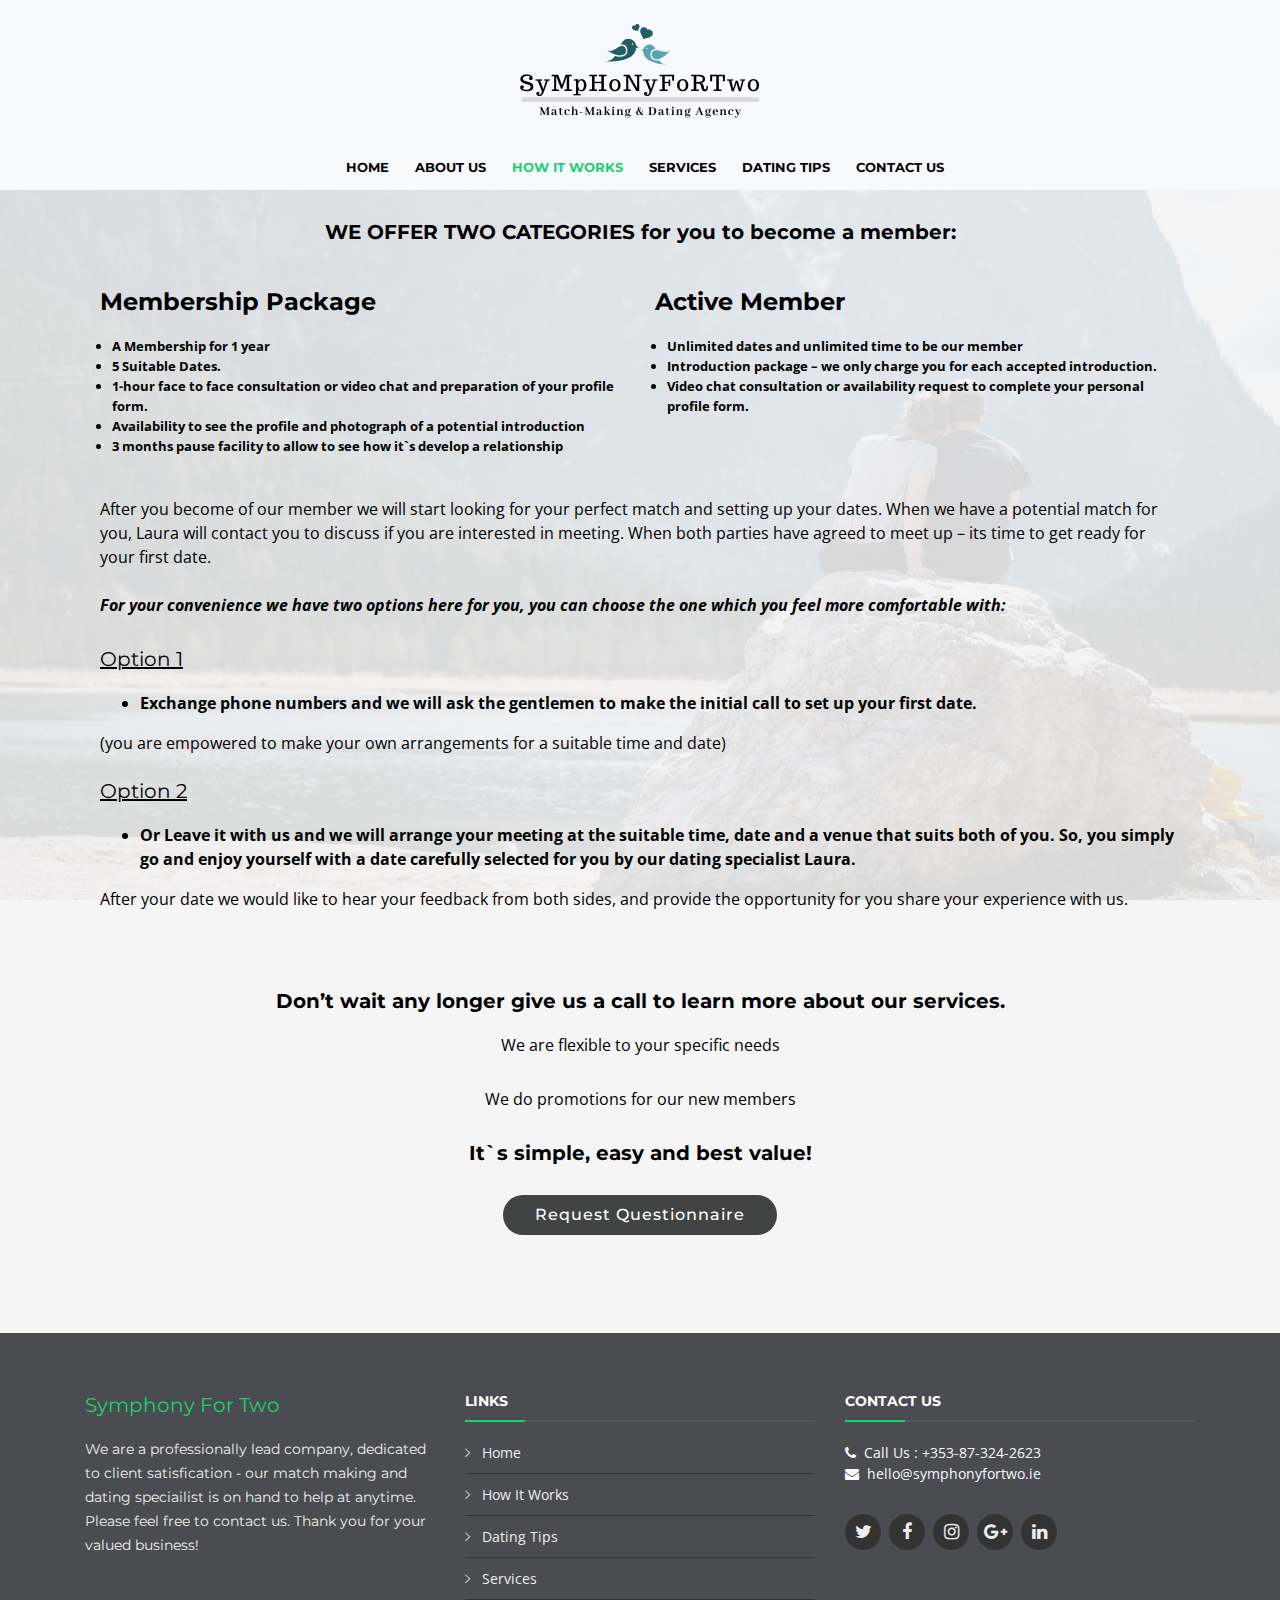
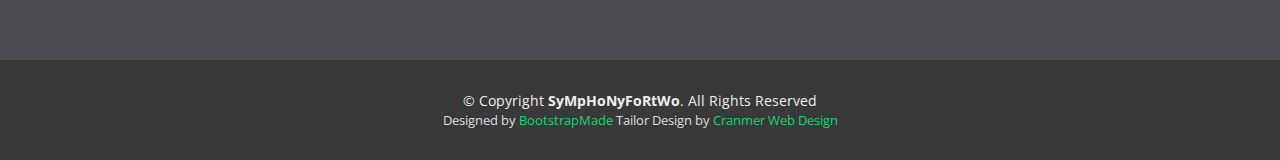
<file: how-it-works.html>
<!DOCTYPE html>
<html lang="en">
<head>
  <meta charset="utf-8">
  <title>Symphony For Two - Dating and Match Making Services</title>
  <meta content="width=device-width, initial-scale=1.0" name="viewport">
  <meta content="match-making,matchmaking,dating,dating service" name="keywords">
  <meta content="Dating and Matchmaking Services In Ireland with an innovative approach that is sure to find you love where other sites have failed" name="description">

  <!-- Favicons -->
  <link href="img/favicon.png" rel="icon">
  <link href="img/apple-touch-icon.png" rel="apple-touch-icon">

  <!-- Google Fonts -->
  <link href="https://fonts.googleapis.com/css?family=Open+Sans:300,300i,400,400i,700,700i|Montserrat:300,400,500,700" rel="stylesheet">

  <!-- Bootstrap CSS File -->
  <link href="lib/bootstrap/css/bootstrap.min.css" rel="stylesheet">

  <!-- Libraries CSS Files -->
  <link href="lib/font-awesome/css/font-awesome.min.css" rel="stylesheet">
  <link href="lib/animate/animate.min.css" rel="stylesheet">
  <link href="lib/ionicons/css/ionicons.min.css" rel="stylesheet">
  <link href="lib/owlcarousel/assets/owl.carousel.min.css" rel="stylesheet">
  <link href="lib/lightbox/css/lightbox.min.css" rel="stylesheet">
  <link href="https://fonts.googleapis.com/css?family=Courgette|Jim+Nightshade&display=swap" rel="stylesheet">
  <link rel="canonical" href="https://symphonyfortwo.ie" /> <!--Canonical Link-->

  <!-- Main Stylesheet File -->
  <link href="css/style.css" rel="stylesheet">

  <!-- =======================================================
    Theme Name: BizPage
    Theme URL: https://bootstrapmade.com/bizpage-bootstrap-business-template/
    Author: BootstrapMade.com
    License: https://bootstrapmade.com/license/
  ======================================================= -->

<!-- Global site tag (gtag.js) - Google Analytics -->
<script async src="https://www.googletagmanager.com/gtag/js?id=UA-148900446-2"></script>
<script>
  window.dataLayer = window.dataLayer || [];
  function gtag(){dataLayer.push(arguments);}
  gtag('js', new Date());

  gtag('config', 'UA-148900446-2');
</script>


</head>

<body>

  <!--==========================
    Header
  ============================-->
  <header id="header">

    <div class="row justify-content-between align-items-center">
        
                    
      <div class="col-lg-12 col-md-12 text-center">
        <a href="index.html"><img id="logo_new" src="img/SFT_logo_5.png" alt="SFT Logo" title=""></a>
      </div>
  
    </div>

    <div class="container-fluid" id="flags_large">
      
          <div class="row justify-content-between align-items-center">
            
            <div class="col-lg-4 col-md-4 text-left">
              <img src="img/icons8-lithuania-96.png" alt="lithuania flag">
              <!-- <img src="img/icons8-great-britain-64.png" alt=""> -->
              <img src="img/icons8-russian-federation-64.png" alt="russian flag">
            </div>
            
            <div class="col-lg-4 col-md-4 text-center">
              <a href="tel:+353873242623" style="color:ghostwhite;"><i class="fa fa-phone mr-2"></i>Call Us : <span>+353-87-324-2623 &nbsp;</span></a>
            </div>

            <div class="col-lg-4 col-md- text-right">
              <a href="mailto:hello@symphonyfortwo.ie" style="color: ghostwhite;"><i class="fa fa-envelope mr-2"></i><span>hello@symphonyfortwo.ie &nbsp;</span></a>
            </div>

            </div>
    </div>

    <div class="container-fluid" id="flags_small">
      
      <div class="row justify-content-between align-items-center">
        
          <div class="col-lg-12 col-md-12 text-center">
                      
            <a href="tel:+353873242623" style="color:ghostwhite;"><i class="fa fa-phone mr-2"></i>Call Us : <span>+353-87-324-2623 &nbsp;</span></a>
          </div>

          <div class="col-lg-12 col-md-12 text-center">
                      
            <a href="mailto:hello@symphonyfortwo.ie" style="color: ghostwhite;"><i class="fa fa-envelope mr-2"></i><span>hello@symphonyfortwo.ie &nbsp;</span></a>
          </div>


        </div>
</div><br>

    <!--<div class="container-fluid">
      
      <div class="row justify-content-between align-items-center">
        
          <div class="col-lg-12 col-md-12 text-center" id="logo">
          
              <a href="#intro"><img class="transition" src="img/SFT_logo_3.png" alt="SFT Logo" title="" /></a>
            
          </div>

        </div>
    </div><br>-->


    <div class="container-fluid">
      
      <div class="row justify-content-between align-items-center">
        
          <div class="col-lg-12 col-md-12 text-center">
          
            <nav id="nav-menu-container">
              <ul class="nav-menu">
                <li><a href="index.html">Home</a></li>
                <li><a href="index.html#portfolio">About Us</a></li>
                <li class="menu-active"><a href="#how_it_works">How It Works</a></li>
                <li><a href="index.html#about">Services</a></li>
                <!--<li><a href="#portfolio">Portfolio</a></li>-->
                <!--<li><a href="#team">Testimonials</a></li>-->
                <!--<li class="menu-has-children"><a href="">Drop Down</a>
                  <ul>
                    <li><a href="#">Drop Down 1</a></li>
                    <li><a href="#">Drop Down 3</a></li>
                    <li><a href="#">Drop Down 4</a></li>
                    <li><a href="#">Drop Down 5</a></li>
                  </ul>
                </li>-->
                <li><a href="tips.html">Dating Tips</a></li>
                <li><a href="index.html#contact">Contact Us</a></li>
              </ul>
            </nav><!-- #nav-menu-container --> 
            
          </div>

        </div>
    </div>
   
  </header><!-- #header -->

  

  <main id="main">

 <!--==========================
      How It Works Section
    ============================-->
    <section id="how_it_works" class="section-bg wow fadeInUp below_navbar">
      <div class="container">

        <!--<div>
          <div id="find_love_header" class="col-12 text-center" style="color: #18d26e;">
          <h2>How It Works</h2>
          </div><br>

          <div class="row">-->

          <!--<div class="col-md-6 col-sm-12">
            <img id="find_love_img" src="img/intro_photo.jpg" alt="">
          </div>-->

          <div class="col-12" style="color: black;">
            <h5 style="font-weight: bold;" class="text-center">WE OFFER TWO CATEGORIES for you to become a member:</h5><br>
          
            <div class="row">
    
              <div class="col-md-6 wow fadeInUp" data-wow-delay="0.1s">
                <div class="membership-col">
                  <h4 class="title" style="font-weight: bold;">Membership Package</h4>
                  
                  <ul style="font-size: 83.333%;">
                    <li>A Membership for 1 year</li>
                    <li>5 Suitable Dates.</li>
                    <li>1-hour face to face consultation or video chat and preparation of your profile form.</li>
                    <li>Availability to see the profile and photograph of a potential introduction</li>
                    <li>3 months pause facility to allow to see how it`s develop a relationship</li>
                  </ul> 
                  
    
                </div>
              </div>
    
              <div class="col-md-6 wow fadeInUp" data-wow-delay="0.2s">
                <div class="membership-col">
                  <h4 class="title" style="font-weight: bold;">Active Member</h4>
                  
                  <ul style="font-size: 83.333%;">
                    <li>Unlimited dates and unlimited time to be our member</li>
                    <li>Introduction package – we only charge you for each accepted introduction.</li>
                    <li>Video chat consultation or availability request to complete your personal profile form.</li>
                  </ul> 
    
                </div>
              </div>
    
            </div><br>

          <p>After you become of our member we will start looking for your perfect match and setting up your dates. When we have a potential match for you, Laura will contact you to discuss if you are interested in meeting. When both parties have agreed to meet up – its time to get ready for your first date.<br><br> 
          
            <span style="font-style: italic; font-weight: bold;">For your convenience we have two options here for you, you can choose the one which you feel more comfortable with:</span></p>
            <h5 style="text-decoration: underline;">Option 1</h5 s>
            <ul>
              <li style="font-weight: bold;">Exchange phone numbers and we will ask the gentlemen to make the initial call to set up your first date.</li>
            </ul>
            (you are empowered to make your own arrangements for a suitable time and date)
            <br><br>

            <h5 style="text-decoration: underline;">Option 2</h5>
            <ul>
              <li style="font-weight: bold;">Or Leave it with us and we will arrange your meeting at the suitable time, date and a venue that suits both of you. So, you simply go and enjoy yourself with a date carefully selected for you by our dating specialist Laura.
            </ul>
          
            After your date we would like to hear your feedback from both sides, and provide the opportunity for you share your experience with us.  
            </p><br><br>

            <h5 style="font-weight: bold;" class="text-center">Don’t wait any longer give us a call to learn more about our services.</h5>
            <p class="text-center">We are flexible to your specific needs</p>
            <p class="text-center">We do promotions for our new members</p>
            <h5 style="font-weight: bold;" class="text-center">It`s simple, easy and best value!</h5>

            <div style="text-align: center;">
              <a href="become-a-member.html" class="btn-get-started scrollto">Request Questionnaire</a>
            </div><br><br>

          </div>

        </div>

      </div>

      </div>
    </section><!-- inteo option -->  

  
  </main>


  <!--==========================
    Footer
  ============================-->
  <footer id="footer">
    <div class="footer-top">
      <div class="container">
        <div class="row">

          <div class="col-lg-4 col-md-6 footer-info">
            <h5 style="color: #18d26e;">Symphony For Two</h5 s>
              <p>We are a professionally lead company, dedicated to client satisfication - our match making and dating speciailist is on hand to help at anytime.  Please feel free to contact us.  Thank you for your valued business!</p>
          </div>

          <div class="col-lg-4 col-md-6 footer-links">
            <h4>Links</h4>
            <ul>
              <li><i class="ion-ios-arrow-right"></i> <a href="index.html">Home</a></li>
              <li><i class="ion-ios-arrow-right"></i> <a href="how-it-works.html">How It Works</a></li>
              <li><i class="ion-ios-arrow-right"></i> <a href="tips.html">Dating Tips</a></li>
              <li><i class="ion-ios-arrow-right"></i> <a href="#about">Services</a></li>
              <!--<li><i class="ion-ios-arrow-right"></i> <a href="#">Terms of service</a></li>
              <li><i class="ion-ios-arrow-right"></i> <a href="#">Privacy policy</a></li>-->
            </ul>
          </div>

          <div class="col-lg-4 col-md-6 footer-contact">
            <h4>Contact Us</h4>
            <a href="tel:+353873242623" style="color:ghostwhite;"><i class="fa fa-phone mr-2"></i>Call Us : <span>+353-87-324-2623 &nbsp;</span></a><br>
            <a href="mailto:hello@symphonyfortwo.ie" style="color: ghostwhite;"><i class="fa fa-envelope mr-2"></i><span>hello@symphonyfortwo.ie &nbsp;</span></a><br>
            </p>

            <div class="social-links">
              <a href="#" class="twitter"><i class="fa fa-twitter"></i></a>
              <a href="#" class="facebook"><i class="fa fa-facebook"></i></a>
              <a href="#" class="instagram"><i class="fa fa-instagram"></i></a>
              <a href="#" class="google-plus"><i class="fa fa-google-plus"></i></a>
              <a href="#" class="linkedin"><i class="fa fa-linkedin"></i></a>
            </div>

            <div id="flags_footer">
                <img src="img/icons8-lithuania-96.png" alt="lithuania flag">
                <!-- <img src="img/icons8-great-britain-64.png" alt=""> -->
                <img src="img/icons8-russian-federation-64.png" alt="russian flag">
            </div>

          </div>

          <!--<div class="col-lg-3 col-md-6 footer-newsletter">
            <h4>Our Newsletter</h4>
            <p>Tamen quem nulla quae legam multos aute sint culpa legam noster magna veniam enim veniam illum dolore legam minim quorum culpa amet magna export quem marada parida nodela caramase seza.</p>
            <form action="" method="post">
              <input type="email" name="email"><input type="submit"  value="Subscribe">
            </form>
          </div>-->

        </div>
      </div>
    </div>

    <div class="container">
      <div class="copyright">
        &copy; Copyright <strong>SyMpHoNyFoRtWo</strong>. All Rights Reserved
      </div>
      <div class="credits">
        <!--
          All the links in the footer should remain intact.
          You can delete the links only if you purchased the pro version.
          Licensing information: https://bootstrapmade.com/license/
          Purchase the pro version with working PHP/AJAX contact form: https://bootstrapmade.com/buy/?theme=BizPage
        -->
        Designed by <a href="https://bootstrapmade.com/">BootstrapMade</a>
        Tailor Design by <a href="https://cranmerwebdesign.ie/">Cranmer Web Design</a>
      </div>
    </div>
  </footer><!-- #footer -->

  <a href="#" class="back-to-top"><i class="fa fa-chevron-up"></i></a>
  <!-- Uncomment below i you want to use a preloader -->
  <!-- <div id="preloader"></div> -->

  <!-- JavaScript Libraries -->
  <script src="lib/jquery/jquery.min.js"></script>
  <script src="lib/jquery/jquery-migrate.min.js"></script>
  <script src="lib/bootstrap/js/bootstrap.bundle.min.js"></script>
  <script src="lib/easing/easing.min.js"></script>
  <script src="lib/superfish/hoverIntent.js"></script>
  <script src="lib/superfish/superfish.min.js"></script>
  <script src="lib/wow/wow.min.js"></script>
  <script src="lib/waypoints/waypoints.min.js"></script>
  <script src="lib/counterup/counterup.min.js"></script>
  <script src="lib/owlcarousel/owl.carousel.min.js"></script>
  <script src="lib/isotope/isotope.pkgd.min.js"></script>
  <script src="lib/lightbox/js/lightbox.min.js"></script>
  <script src="lib/touchSwipe/jquery.touchSwipe.min.js"></script>
  <!-- Contact Form JavaScript File -->
  <!--<script src="contactform/contactform.js"></script>-->

  <!-- Template Main Javascript File -->
  <script src="js/main.js"></script>

</body>
</html>
</file>
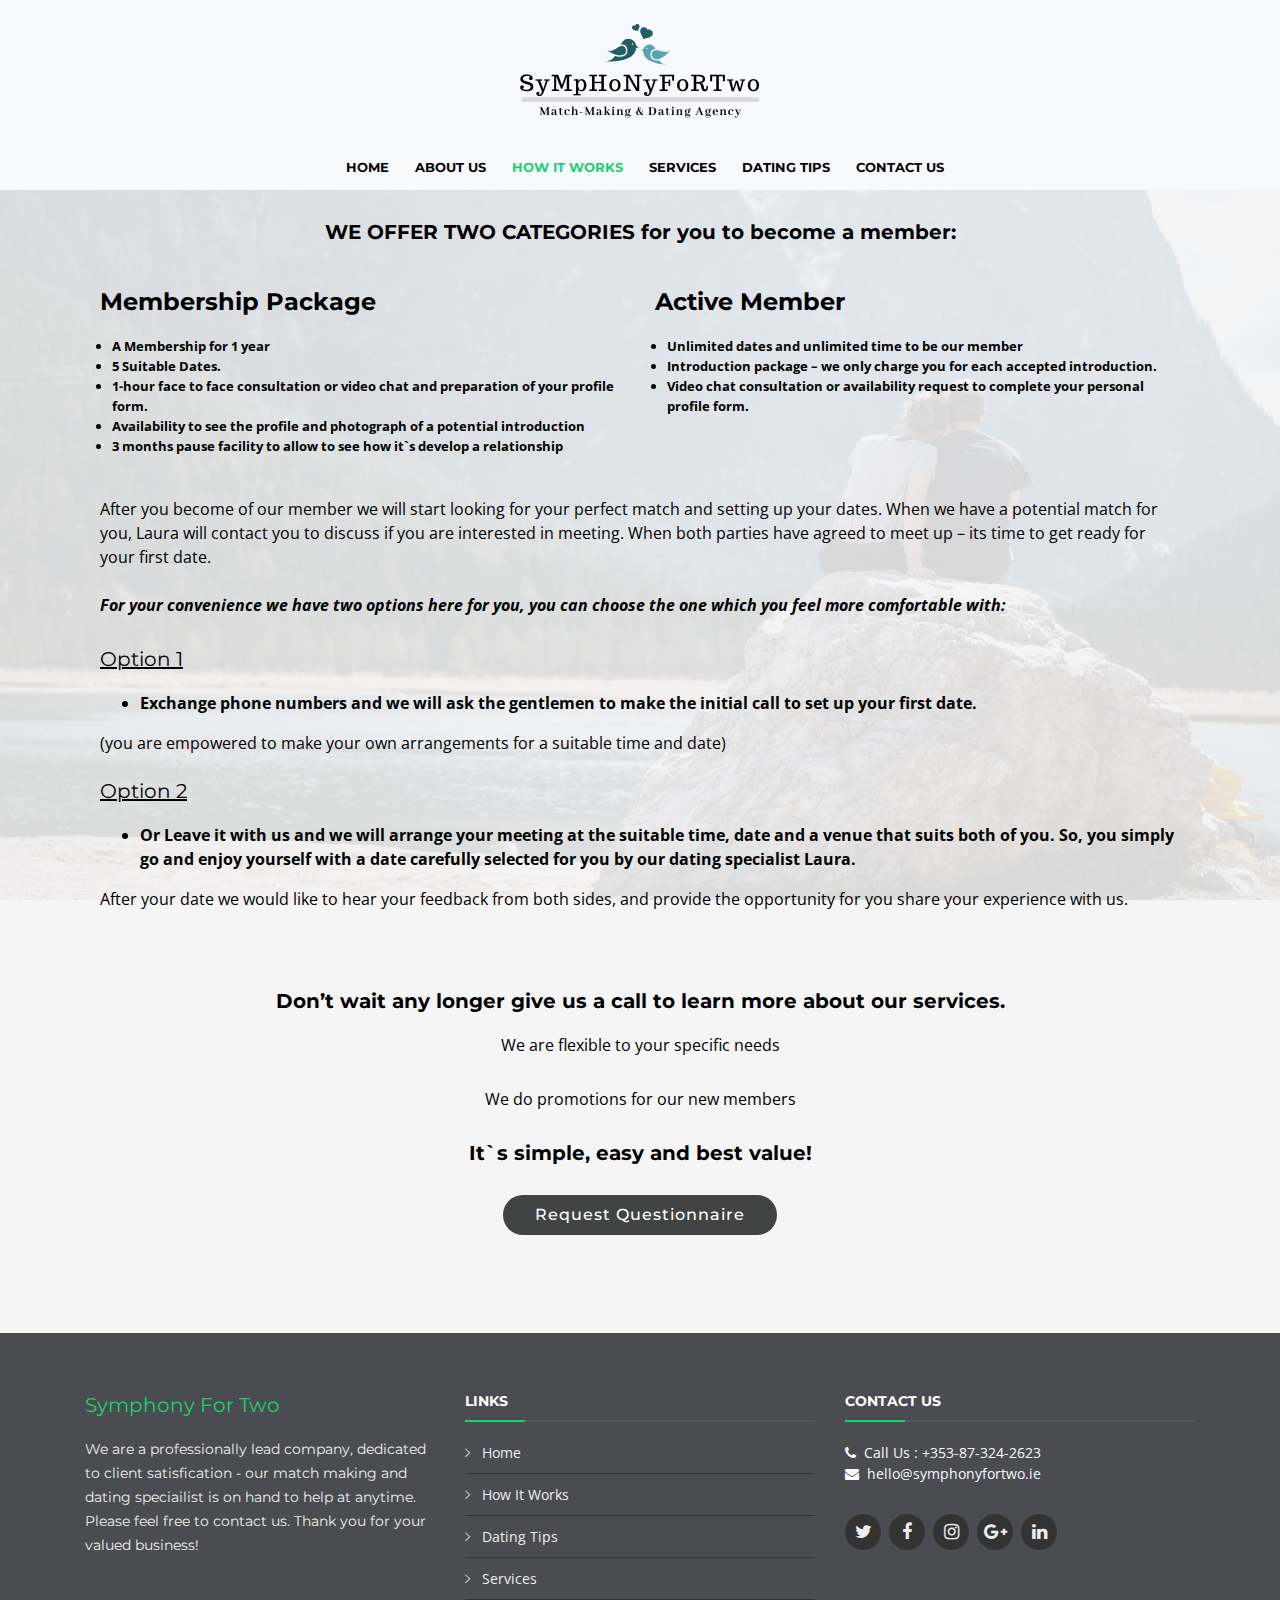
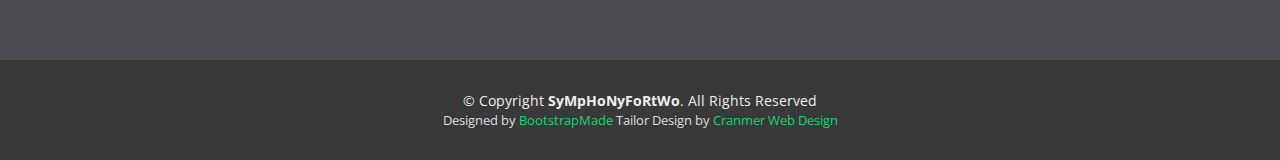
<file: how_it_works.html>
<!DOCTYPE html>
<html lang="en">
<head>
  <meta charset="utf-8">
  <title>Symphony For Two - Dating and Match Making Services</title>
  <meta content="width=device-width, initial-scale=1.0" name="viewport">
  <meta content="match-making,matchmaking,dating,dating service" name="keywords">
  <meta content="Dating and Matchmaking Service" name="description">

  <!-- Favicons -->
  <link href="img/favicon.png" rel="icon">
  <link href="img/apple-touch-icon.png" rel="apple-touch-icon">

  <!-- Google Fonts -->
  <link href="https://fonts.googleapis.com/css?family=Open+Sans:300,300i,400,400i,700,700i|Montserrat:300,400,500,700" rel="stylesheet">

  <!-- Bootstrap CSS File -->
  <link href="lib/bootstrap/css/bootstrap.min.css" rel="stylesheet">

  <!-- Libraries CSS Files -->
  <link href="lib/font-awesome/css/font-awesome.min.css" rel="stylesheet">
  <link href="lib/animate/animate.min.css" rel="stylesheet">
  <link href="lib/ionicons/css/ionicons.min.css" rel="stylesheet">
  <link href="lib/owlcarousel/assets/owl.carousel.min.css" rel="stylesheet">
  <link href="lib/lightbox/css/lightbox.min.css" rel="stylesheet">
  <link href="https://fonts.googleapis.com/css?family=Courgette|Jim+Nightshade&display=swap" rel="stylesheet">
  <link rel="canonical" href="https://symphonyfortwo.ie/" /> <!--Canonical Link-->

  <!-- Main Stylesheet File -->
  <link href="css/style.css" rel="stylesheet">

  <!-- =======================================================
    Theme Name: BizPage
    Theme URL: https://bootstrapmade.com/bizpage-bootstrap-business-template/
    Author: BootstrapMade.com
    License: https://bootstrapmade.com/license/
  ======================================================= -->

<!-- Global site tag (gtag.js) - Google Analytics -->
<script async src="https://www.googletagmanager.com/gtag/js?id=UA-148900446-1"></script>
<script>
  window.dataLayer = window.dataLayer || [];
  function gtag(){dataLayer.push(arguments);}
  gtag('js', new Date());

  gtag('config', 'UA-148900446-1');
</script>

</head>

<body>

  <!--==========================
    Header
  ============================-->
  <header id="header">

    <div class="row justify-content-between align-items-center">
        
                    
      <div class="col-lg-12 col-md-12 text-center">
        <a href="index.html"><img id="logo_new" src="img/SFT_logo_5.png" alt="SFT Logo" title=""></a>
      </div>
  
    </div>

    <div class="container-fluid" id="flags_large">
      
          <div class="row justify-content-between align-items-center">
            
            <div class="col-lg-4 col-md-4 text-left">
              <img src="img/icons8-lithuania-96.png" alt="">
              <!-- <img src="img/icons8-great-britain-64.png" alt=""> -->
              <img src="img/icons8-russian-federation-64.png" alt="">
            </div>
            
            <div class="col-lg-4 col-md-4 text-center">
              <a href="tel:+353873242623" style="color:ghostwhite;"><i class="fa fa-phone mr-2"></i>Call Us : <span>+353-87-324-2623 &nbsp;</span></a>
            </div>

            <div class="col-lg-4 col-md- text-right">
              <a href="mailto:hello@symphonyfortwo.ie" style="color: ghostwhite;"><i class="fa fa-envelope mr-2"></i><span>hello@symphonyfortwo.ie &nbsp;</span></a>
            </div>

            </div>
    </div>

    <div class="container-fluid" id="flags_small">
      
      <div class="row justify-content-between align-items-center">
        
          <div class="col-lg-12 col-md-12 text-center">
                      
            <a href="tel:+353873242623" style="color:ghostwhite;"><i class="fa fa-phone mr-2"></i>Call Us : <span>+353-87-324-2623 &nbsp;</span></a>
          </div>

          <div class="col-lg-12 col-md-12 text-center">
                      
            <a href="mailto:hello@symphonyfortwo.ie" style="color: ghostwhite;"><i class="fa fa-envelope mr-2"></i><span>hello@symphonyfortwo.ie &nbsp;</span></a>
          </div>


        </div>
</div><br>

    <!--<div class="container-fluid">
      
      <div class="row justify-content-between align-items-center">
        
          <div class="col-lg-12 col-md-12 text-center" id="logo">
          
              <a href="#intro"><img class="transition" src="img/SFT_logo_3.png" alt="SFT Logo" title="" /></a>
            
          </div>

        </div>
    </div><br>-->


    <div class="container-fluid">
      
      <div class="row justify-content-between align-items-center">
        
          <div class="col-lg-12 col-md-12 text-center">
          
            <nav id="nav-menu-container">
              <ul class="nav-menu">
                <li><a href="index.html">Home</a></li>
                <li><a href="index.html#portfolio">About Us</a></li>
                <li class="menu-active"><a href="#how_it_works">How It Works</a></li>
                <li><a href="index.html#about">Services</a></li>
                <!--<li><a href="#portfolio">Portfolio</a></li>-->
                <!--<li><a href="#team">Testimonials</a></li>-->
                <!--<li class="menu-has-children"><a href="">Drop Down</a>
                  <ul>
                    <li><a href="#">Drop Down 1</a></li>
                    <li><a href="#">Drop Down 3</a></li>
                    <li><a href="#">Drop Down 4</a></li>
                    <li><a href="#">Drop Down 5</a></li>
                  </ul>
                </li>-->
                <li><a href="tips.html">Dating Tips</a></li>
                <li><a href="index.html#contact">Contact Us</a></li>
              </ul>
            </nav><!-- #nav-menu-container --> 
            
          </div>

        </div>
    </div>
   
  </header><!-- #header -->

  

  <main id="main">

 <!--==========================
      How It Works Section
    ============================-->
    <section id="how_it_works" class="section-bg wow fadeInUp below_navbar">
      <div class="container">

        <!--<div>
          <div id="find_love_header" class="col-12 text-center" style="color: #18d26e;">
          <h2>How It Works</h2>
          </div><br>

          <div class="row">-->

          <!--<div class="col-md-6 col-sm-12">
            <img id="find_love_img" src="img/intro_photo.jpg" alt="">
          </div>-->

          <div class="col-12" style="color: black;">
            <h5 style="font-weight: bold;" class="text-center">WE OFFER TWO CATEGORIES for you to become a member:</h5><br>
          
            <div class="row">
    
              <div class="col-md-6 wow fadeInUp" data-wow-delay="0.1s">
                <div class="membership-col">
                  <h4 class="title" style="font-weight: bold;">Membership Package</h4>
                  
                  <ul style="font-size: 83.333%;">
                    <li>A Membership for 1 year</li>
                    <li>5 Suitable Dates.</li>
                    <li>1-hour face to face consultation or video chat and preparation of your profile form.</li>
                    <li>Availability to see the profile and photograph of a potential introduction</li>
                    <li>3 months pause facility to allow to see how it`s develop a relationship</li>
                  </ul> 
                  
    
                </div>
              </div>
    
              <div class="col-md-6 wow fadeInUp" data-wow-delay="0.2s">
                <div class="membership-col">
                  <h4 class="title" style="font-weight: bold;">Active Member</h4>
                  
                  <ul style="font-size: 83.333%;">
                    <li>Unlimited dates and unlimited time to be our member</li>
                    <li>Introduction package – we only charge you for each accepted introduction.</li>
                    <li>Video chat consultation or availability request to complete your personal profile form.</li>
                  </ul> 
    
                </div>
              </div>
    
            </div><br>

          <p>After you become of our member we will start looking for your perfect match and setting up your dates. When we have a potential match for you, Laura will contact you to discuss if you are interested in meeting. When both parties have agreed to meet up – its time to get ready for your first date.<br><br> 
          
            <span style="font-style: italic; font-weight: bold;">For your convenience we have two options here for you, you can choose the one which you feel more comfortable with:</span></p>
            <h5 style="text-decoration: underline;">Option 1</h5 s>
            <ul>
              <li style="font-weight: bold;">Exchange phone numbers and we will ask the gentlemen to make the initial call to set up your first date.</li>
            </ul>
            (you are empowered to make your own arrangements for a suitable time and date)
            <br><br>

            <h5 style="text-decoration: underline;">Option 2</h5>
            <ul>
              <li style="font-weight: bold;">Or Leave it with us and we will arrange your meeting at the suitable time, date and a venue that suits both of you. So, you simply go and enjoy yourself with a date carefully selected for you by our dating specialist Laura.
            </ul>
          
            After your date we would like to hear your feedback from both sides, and provide the opportunity for you share your experience with us.  
            </p><br><br>

            <h5 style="font-weight: bold;" class="text-center">Don’t wait any longer give us a call to learn more about our services.</h5>
            <p class="text-center">We are flexible to your specific needs</p>
            <p class="text-center">We do promotions for our new members</p>
            <h5 style="font-weight: bold;" class="text-center">It`s simple, easy and best value!</h5>

            <div style="text-align: center;">
              <a href="become_a_member.html" class="btn-get-started scrollto">Request Questionnaire</a>
            </div><br><br>

          </div>

        </div>

      </div>

      </div>
    </section><!-- inteo option -->  

  
  </main>


  <!--==========================
    Footer
  ============================-->
  <footer id="footer">
    <div class="footer-top">
      <div class="container">
        <div class="row">

          <div class="col-lg-4 col-md-6 footer-info">
            <h5 style="color: #18d26e;">Symphony For Two</h5 s>
              <p>We are a professionally lead company, dedicated to client satisfication - our match making and dating speciailist is on hand to help at anytime.  Please feel free to contact us.  Thank you for your valued business!</p>
          </div>

          <div class="col-lg-4 col-md-6 footer-links">
            <h4>Links</h4>
            <ul>
              <li><i class="ion-ios-arrow-right"></i> <a href="index.html">Home</a></li>
              <li><i class="ion-ios-arrow-right"></i> <a href="how_it_works.html">How It Works</a></li>
              <li><i class="ion-ios-arrow-right"></i> <a href="tips.html">Dating Tips</a></li>
              <li><i class="ion-ios-arrow-right"></i> <a href="#about">Services</a></li>
              <!--<li><i class="ion-ios-arrow-right"></i> <a href="#">Terms of service</a></li>
              <li><i class="ion-ios-arrow-right"></i> <a href="#">Privacy policy</a></li>-->
            </ul>
          </div>

          <div class="col-lg-4 col-md-6 footer-contact">
            <h4>Contact Us</h4>
            <a href="tel:+353873242623" style="color:ghostwhite;"><i class="fa fa-phone mr-2"></i>Call Us : <span>+353-87-324-2623 &nbsp;</span></a><br>
            <a href="mailto:hello@symphonyfortwo.ie" style="color: ghostwhite;"><i class="fa fa-envelope mr-2"></i><span>hello@symphonyfortwo.ie &nbsp;</span></a><br>
            </p>

            <div class="social-links">
              <a href="#" class="twitter"><i class="fa fa-twitter"></i></a>
              <a href="#" class="facebook"><i class="fa fa-facebook"></i></a>
              <a href="#" class="instagram"><i class="fa fa-instagram"></i></a>
              <a href="#" class="google-plus"><i class="fa fa-google-plus"></i></a>
              <a href="#" class="linkedin"><i class="fa fa-linkedin"></i></a>
            </div>

            <div id="flags_footer">
                <img src="img/icons8-lithuania-96.png" alt="">
                <!-- <img src="img/icons8-great-britain-64.png" alt=""> -->
                <img src="img/icons8-russian-federation-64.png" alt="">
            </div>

          </div>

          <!--<div class="col-lg-3 col-md-6 footer-newsletter">
            <h4>Our Newsletter</h4>
            <p>Tamen quem nulla quae legam multos aute sint culpa legam noster magna veniam enim veniam illum dolore legam minim quorum culpa amet magna export quem marada parida nodela caramase seza.</p>
            <form action="" method="post">
              <input type="email" name="email"><input type="submit"  value="Subscribe">
            </form>
          </div>-->

        </div>
      </div>
    </div>

    <div class="container">
      <div class="copyright">
        &copy; Copyright <strong>SyMpHoNyFoRtWo</strong>. All Rights Reserved
      </div>
      <div class="credits">
        <!--
          All the links in the footer should remain intact.
          You can delete the links only if you purchased the pro version.
          Licensing information: https://bootstrapmade.com/license/
          Purchase the pro version with working PHP/AJAX contact form: https://bootstrapmade.com/buy/?theme=BizPage
        -->
        Designed by <a href="https://bootstrapmade.com/">BootstrapMade</a>
        Tailor Design by <a href="https://cranmerwebdesign.ie/">Cranmer Web Design</a>
      </div>
    </div>
  </footer><!-- #footer -->

  <a href="#" class="back-to-top"><i class="fa fa-chevron-up"></i></a>
  <!-- Uncomment below i you want to use a preloader -->
  <!-- <div id="preloader"></div> -->

  <!-- JavaScript Libraries -->
  <script src="lib/jquery/jquery.min.js"></script>
  <script src="lib/jquery/jquery-migrate.min.js"></script>
  <script src="lib/bootstrap/js/bootstrap.bundle.min.js"></script>
  <script src="lib/easing/easing.min.js"></script>
  <script src="lib/superfish/hoverIntent.js"></script>
  <script src="lib/superfish/superfish.min.js"></script>
  <script src="lib/wow/wow.min.js"></script>
  <script src="lib/waypoints/waypoints.min.js"></script>
  <script src="lib/counterup/counterup.min.js"></script>
  <script src="lib/owlcarousel/owl.carousel.min.js"></script>
  <script src="lib/isotope/isotope.pkgd.min.js"></script>
  <script src="lib/lightbox/js/lightbox.min.js"></script>
  <script src="lib/touchSwipe/jquery.touchSwipe.min.js"></script>
  <!-- Contact Form JavaScript File -->
  <!--<script src="contactform/contactform.js"></script>-->

  <!-- Template Main Javascript File -->
  <script src="js/main.js"></script>

</body>
</html>
</file>
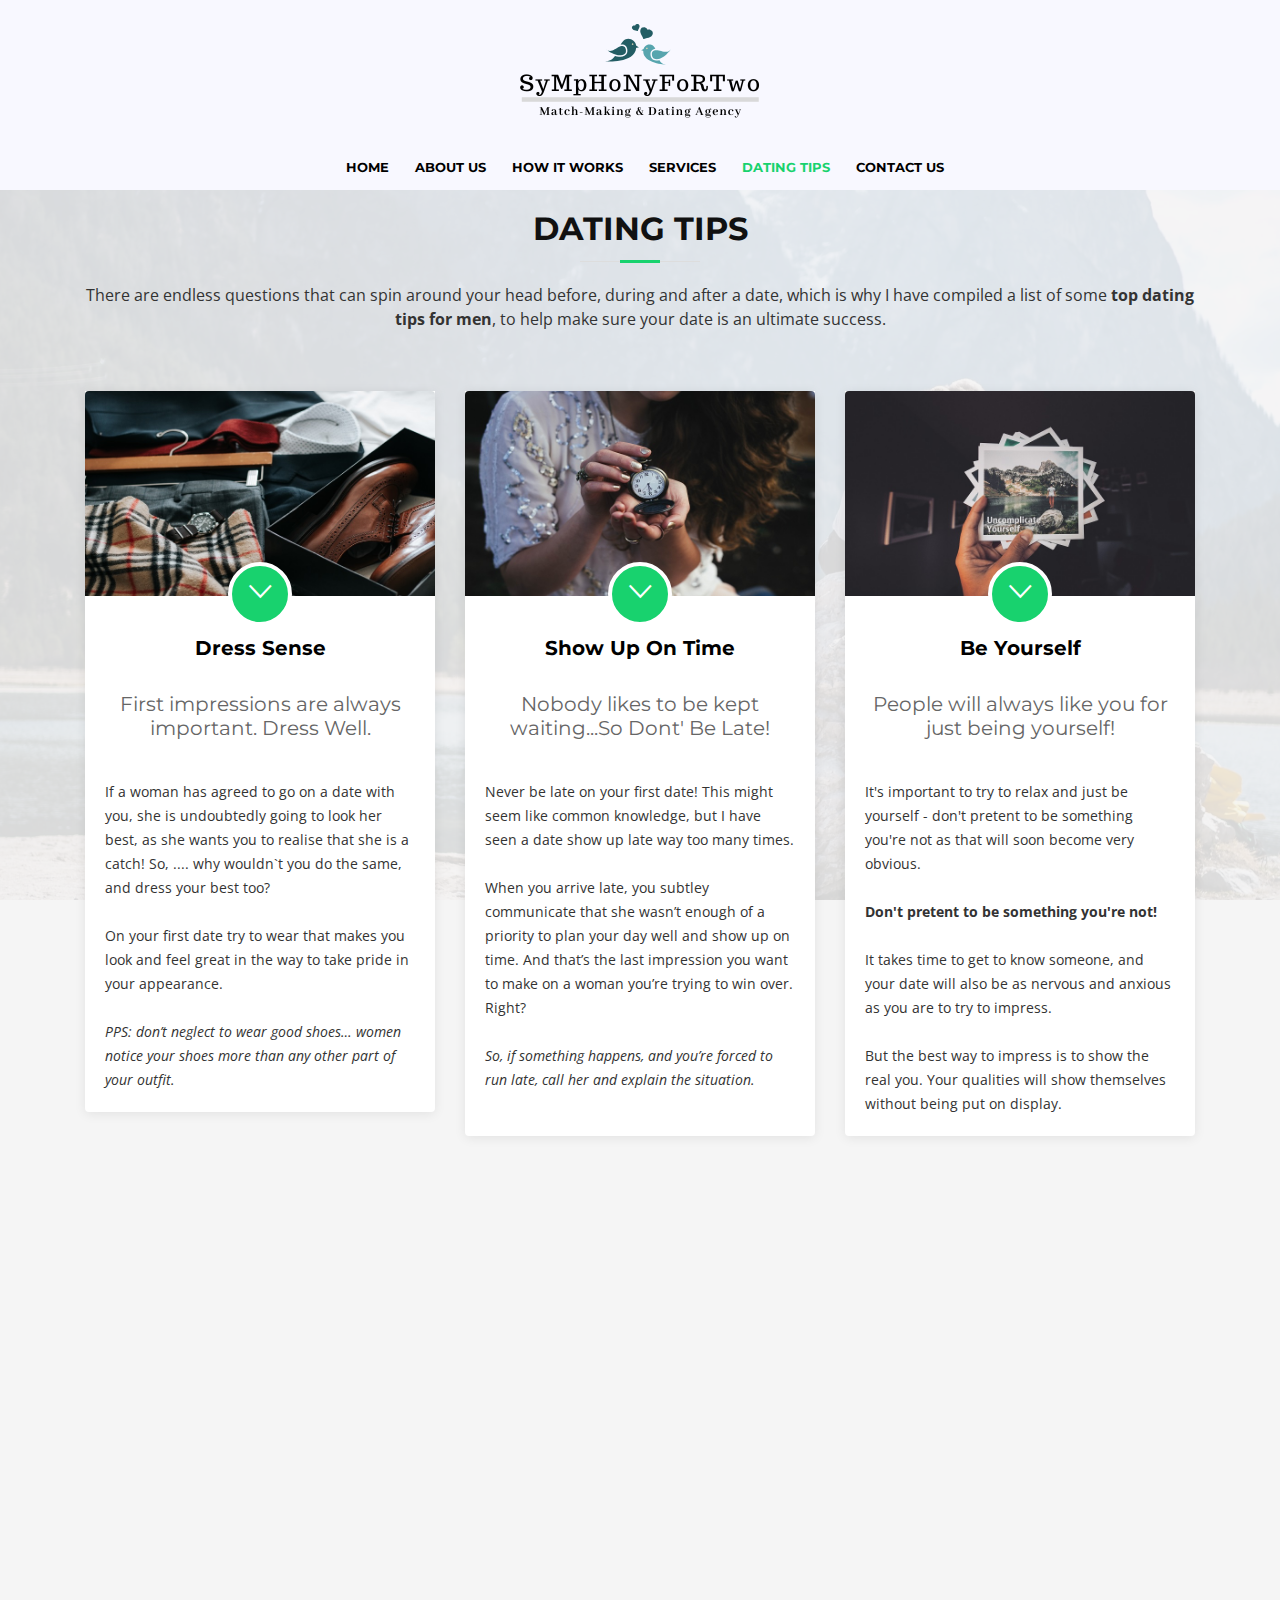
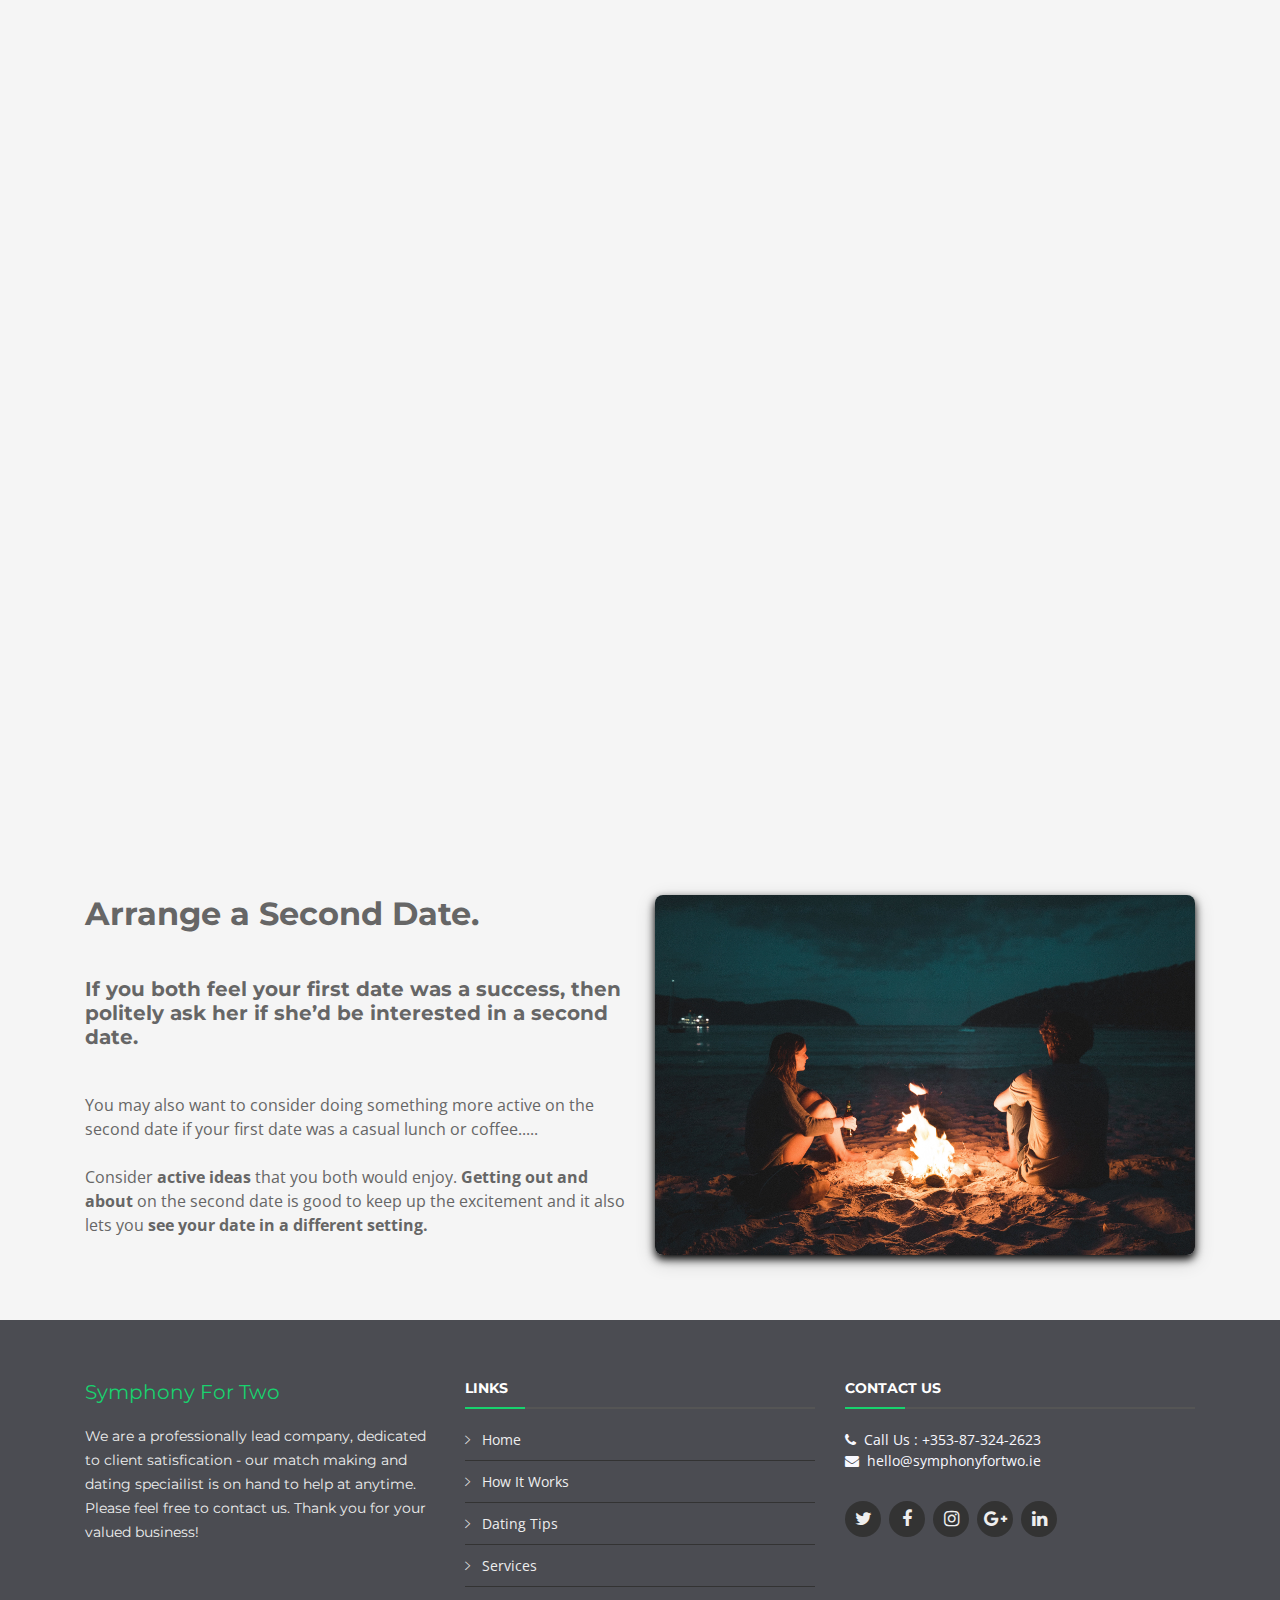
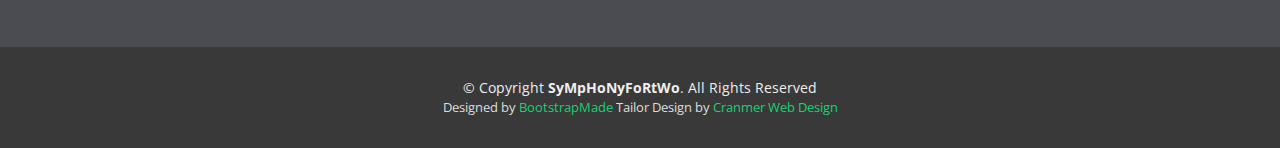
<file: tips.html>
<!DOCTYPE html>
<html lang="en">
<head>
  <meta charset="utf-8">
  <title>Symphony For Two - Dating and Match Making Services</title>
  <meta content="width=device-width, initial-scale=1.0" name="viewport">
  <meta content="match-making,matchmaking,dating,dating service" name="keywords">
  <meta content="Dating and Matchmaking Services In Ireland with an innovative approach that is sure to find you love where other sites have failed" name="description">

  <!-- Favicons -->
  <link href="img/favicon.png" rel="icon">
  <link href="img/apple-touch-icon.png" rel="apple-touch-icon">

  <!-- Google Fonts -->
  <link href="https://fonts.googleapis.com/css?family=Open+Sans:300,300i,400,400i,700,700i|Montserrat:300,400,500,700" rel="stylesheet">

  <!-- Bootstrap CSS File -->
  <link href="lib/bootstrap/css/bootstrap.min.css" rel="stylesheet">

  <!-- Libraries CSS Files -->
  <link href="lib/font-awesome/css/font-awesome.min.css" rel="stylesheet">
  <link href="lib/animate/animate.min.css" rel="stylesheet">
  <link href="lib/ionicons/css/ionicons.min.css" rel="stylesheet">
  <link href="lib/owlcarousel/assets/owl.carousel.min.css" rel="stylesheet">
  <link href="lib/lightbox/css/lightbox.min.css" rel="stylesheet">
  <link href="https://fonts.googleapis.com/css?family=Courgette|Jim+Nightshade&display=swap" rel="stylesheet">
  <link rel="canonical" href="https://symphonyfortwo.ie" /> <!--Canonical Link-->

  <!-- Main Stylesheet File -->
  <link href="css/style.css" rel="stylesheet">

  <!-- =======================================================
    Theme Name: BizPage
    Theme URL: https://bootstrapmade.com/bizpage-bootstrap-business-template/
    Author: BootstrapMade.com
    License: https://bootstrapmade.com/license/
  ======================================================= -->

<!-- Global site tag (gtag.js) - Google Analytics -->
<script async src="https://www.googletagmanager.com/gtag/js?id=UA-148900446-2"></script>
<script>
  window.dataLayer = window.dataLayer || [];
  function gtag(){dataLayer.push(arguments);}
  gtag('js', new Date());

  gtag('config', 'UA-148900446-2');
</script>


</head>

<body>

  <!--==========================
    Header
  ============================-->
  <header id="header">

    <div class="row justify-content-between align-items-center">
        
                    
      <div class="col-lg-12 col-md-12 text-center">
        <a href="index.html"><img id="logo_new" src="img/SFT_logo_5.png" alt="SFT Logo" title=""></a>
      </div>
  
    </div>

    <div class="container-fluid" id="flags_large">
      
          <div class="row justify-content-between align-items-center">
            
            <div class="col-lg-4 col-md-4 text-left">
              <img src="img/icons8-lithuania-96.png" alt="lithuania flag">
              <!-- <img src="img/icons8-great-britain-64.png" alt=""> -->
              <img src="img/icons8-russian-federation-64.png" alt="russian flag">
            </div>
            
            <div class="col-lg-4 col-md-4 text-center">
              <a href="tel:+353873242623" style="color:ghostwhite;"><i class="fa fa-phone mr-2"></i>Call Us : <span>+353-87-324-2623 &nbsp;</span></a>
            </div>

            <div class="col-lg-4 col-md-4 text-right">
              <a href="mailto:hello@symphonyfortwo.ie" style="color: ghostwhite;"><i class="fa fa-envelope mr-2"></i><span>hello@symphonyfortwo.ie &nbsp;</span></a>
            </div>

            </div>
    </div>

    <div class="container-fluid" id="flags_small">
      
      <div class="row justify-content-between align-items-center">

          <div class="col-lg-12 col-md-12 text-center">
                      
            <a href="tel:+353873242623" style="color:ghostwhite;"><i class="fa fa-phone mr-2"></i>Call Us : <span>+353-87-324-2623 &nbsp;</span></a>
          </div>

          <div class="col-lg-12 col-md-12 text-center">
                      
            <a href="mailto:hello@symphonyfortwo.ie" style="color: ghostwhite;"><i class="fa fa-envelope mr-2"></i><span>hello@symphonyfortwo.ie &nbsp;</span></a>
          </div>


        </div>
</div><br>

    <!--<div class="container-fluid">
      
      <div class="row justify-content-between align-items-center">
        
          <div class="col-lg-12 col-md-12 text-center" id="logo">
          
              <a href="#intro"><img class="transition" src="img/SFT_logo_3.png" alt="SFT Logo" title="" /></a>
            
          </div>

        </div>
    </div><br>-->


    <div class="container-fluid">
      
      <div class="row justify-content-between align-items-center">
        
          <div class="col-lg-12 col-md-12 text-center">
          
            <nav id="nav-menu-container">
              <ul class="nav-menu">
                <li><a href="index.html">Home</a></li>
                <li><a href="index.html#portfolio">About Us</a></li>
                <li><a href="how-it-works.html">How It Works</a></li>
                <li><a href="index.html#about">Services</a></li>
                <!--<li><a href="#portfolio">Portfolio</a></li>-->
                <!--<li><a href="#team">Testimonials</a></li>-->
                <!--<li class="menu-has-children"><a href="">Drop Down</a>
                  <ul>
                    <li><a href="#">Drop Down 1</a></li>
                    <li><a href="#">Drop Down 3</a></li>
                    <li><a href="#">Drop Down 4</a></li>
                    <li><a href="#">Drop Down 5</a></li>
                  </ul>
                </li>-->
                <li class="menu-active"><a href="tips.html">Dating Tips</a></li>
                <li><a href="index.html#contact">Contact Us</a></li>
              </ul>
            </nav><!-- #nav-menu-container --> 
            
          </div>

        </div>
    </div>
   
  </header><!-- #header -->

  

  <main id="main">

      <!--==========================
      About Us Section
    ============================-->
    <section id="tips">
      <div class="container">

        <header class="section-header">
          <h3>Dating Tips</h3>
          <p>There are endless questions that can spin around your head before, during and after a date, which is why I have compiled a list of some <span style="font-weight: bold;">top dating tips for men</span>, to help make sure your date is an ultimate success.</p>
        </header>

        <div class="row about-cols">

          <div class="col-md-4 wow fadeInUp">
            <div class="about-col">
              <div class="img">
                <img src="img/tips_1.jpg" alt="mens clothes packed in a suitcase" class="img-fluid">
                <div class="icon"><i class="ion-ios-arrow-down"></i></div>
              </div>
              <h2 class="title"><a href="how-it-works.html">Dress Sense</a></h2>

              <h5 style="text-align: center;">First impressions are always important. Dress Well.</h5>
              <p>              
                If a woman has agreed to go on a date with you, she is undoubtedly going to look her best, as she wants you to realise that she is a catch! So, .... why wouldn`t you do the same, and dress your best too?<br><br>
                On your first date try to wear that makes you look and feel great in the way to take pride in your appearance.<br><br> 
                <span style="font-style: italic;">PPS: don’t neglect to wear good shoes… women notice your shoes more than any other part of your outfit.</span>  
              </p>
              
              <!--<div style="text-align: center;">
              <a href="how-it-works.html" class="btn-get-started scrollto">Get Started</a>
              </div><br>-->

            </div>
          </div>

          <div class="col-md-4 wow fadeInUp" data-wow-delay="0.1s">
            <div class="about-col">
              <div class="img">
                <img src="img/tips_2.jpg" alt="woman holding a watch" class="img-fluid">
                <div class="icon"><i class="ion-ios-arrow-down"></i></div>
              </div>
              <h2 class="title"><a href="#">Show Up On Time</a></h2>

              <h5 style="text-align: center;">Nobody likes to be kept waiting...So Dont' Be Late!</h5>
              
              <p>Never be late on your first date! This might seem like common knowledge, but I have seen a date show up late way too many times.<br><br>
              When you arrive late, you subtley communicate that she wasn’t enough of a priority to plan your day well and show up on time. And that’s the last impression you want to make on a woman you’re trying to win over. Right?<br><br>
              <span style="font-style: italic;">So, if something happens, and you’re forced to run late, call her and explain the situation.</span>
              </p><br>
                
              
              
              <!--<div style="text-align: center;">
                <a href="how-it-works.html" class="btn-get-started scrollto">Contact Us</a>
                </div>-->

            </div>
          </div>

          <div class="col-md-4 wow fadeInUp" data-wow-delay="0.2s">
            <div class="about-col">
              <div class="img">
                <img src="img/tips_3.jpg" alt="hand holding photos" class="img-fluid">
                <div class="icon"><i class="ion-ios-arrow-down"></i></div>
              </div>
              <h2 class="title"><a href="#">Be Yourself</a></h2>
              
              <h5 style="text-align: center;">People will always like you for just being yourself!</h5>
              <p>              
                It's important to try to relax and just be yourself - don't pretent to be something you're not as that will soon become very obvious.<br><br> 
                <span style="font-weight: bold;">Don't pretent to be something you're not!</span><br><br>
                It takes time to get to know someone, and your date will also be as nervous and anxious as you are to try to impress.<br><br>
                But the best way to impress is to show the real you.  Your qualities will show themselves without being put on display.
              </p>

              <!--<div style="text-align: center;">
              <a href="-it-works.html" class="btn-get-started scrollto">Become A Member</a>
              </div>-->

            </div>
          </div>

        </div>

        <div class="row about-cols">

          <div class="col-md-4 wow fadeInUp">
            <div class="about-col">
              <div class="img">
                <img src="img/tips_4.jpg" alt="YOU GOT THIS lighted sign" class="img-fluid">
                <div class="icon"><i class="ion-ios-arrow-down"></i></div>
              </div>
              <h2 class="title"><a href="how-it-works.html">Be Confident</a></h2>

              <h5 style="text-align: center;">As your confidence is attractive.</h5>
              <p>              
                What's attractive to a woman is when you show that you’re comfortable in your own skin and happy being you. If you’re a little shy, on your conversation then pick a subject that you’re enthusiastic about, such as a hobby. She will sense your confidence as you talk passionately about it.  
              </p>
              
              <!--<div style="text-align: center;">
              <a href="how-it-works.html" class="btn-get-started scrollto">Get Started</a>
              </div><br>-->

            </div>
          </div>

          <div class="col-md-4 wow fadeInUp" data-wow-delay="0.1s">
            <div class="about-col">
              <div class="img">
                <img src="img/tips_5.jpg" alt="Couple laughing" class="img-fluid">
                <div class="icon"><i class="ion-ios-arrow-down"></i></div>
              </div>
              <h2 class="title"><a href="#">Enjoy Yourself</a></h2>

              <h5 style="text-align: center;">It’s okay to be nervous but you should also be optimistic!</h5>
              
              <p>First dates are always a mixture of excitement and apprehension. Enjoy the time and the experience with your date, be honest and be yourself. Remember, first dates are supposed to be fun and exciting, you’re getting to know a new person and potentially someone you see a future with.
              </p>    
              
              
              <!--<div style="text-align: center;">
                <a href="how-it-works.html" class="btn-get-started scrollto">Contact Us</a>
                </div>-->

            </div>
          </div>

          <div class="col-md-4 wow fadeInUp" data-wow-delay="0.2s">
            <div class="about-col">
              <div class="img">
                <img src="img/tips_6.jpg" alt="Person gesturing, with finger to lips" class="img-fluid">
                <div class="icon"><i class="ion-ios-arrow-down"></i></div>
              </div>
              <h2 class="title"><a href="#">Be Sure To Listen</a></h2>
              
              <h5 style="text-align: center;">On your date, make sure you don’t do all the talking.</h5>
              <p>              
                If this date goes well, there will be lots more opportunities to share your stories in the future. 
                And remember, listening is important too, as it shows that you are interested in what she has to say; don’t be scared of pauses and be sure to mix up the conversation by asking her plenty of questions.
              </p>

              <!--<div style="text-align: center;">
              <a href="how-it-works.html" class="btn-get-started scrollto">Become A Member</a>
              </div>-->

            </div>
          </div>

        </div>



        <div class="row about-cols">

          <div class="col-md-4 wow fadeInUp">
            <div class="about-col">
              <div class="img">
                <img src="img/membership.jpg" alt="couple hugging" class="img-fluid">
                <div class="icon"><i class="ion-ios-arrow-down"></i></div>
              </div>
              <h2 class="title"><a href="how-it-works.html">Be Nice, Give A Compliment</a></h2>

              <h5 style="text-align: center;">Being nice can mean a lot of things.</h5>
              <p>              
                Nice can mean desirable, normal, presentable, trusting, helpful, or friendly and lots of women are on the lookout for a nice guy.<br><br>
                If you want to make your date more comfortable with you, then don't forget to compliment her on how her hair looks like, how good her perfume smells, how nice she looks, how fun she is, etc. Just don’t overdo it! One or two nice compliments is enough.  
              </p>
              
              <!--<div style="text-align: center;">
              <a href="how-it-works.html" class="btn-get-started scrollto">Get Started</a>
              </div><br>-->

            </div>
          </div>

          <div class="col-md-4 wow fadeInUp" data-wow-delay="0.1s">
            <div class="about-col">
              <div class="img">
                <img src="img/tips_8.jpg" alt="Container for storing phone while not in use" class="img-fluid">
                <div class="icon"><i class="ion-ios-arrow-down"></i></div>
              </div>
              <h2 class="title"><a href="#">Turn Off Your Phone</a></h2>

              <h5 style="text-align: center;">There’s nothing more annoying on a date than when a phone starts ringing. Don’t just put it on silent or vibrate, as you can still become distracted.</h5>
              
              <p>Turn your phone off completely. If she knows that you’ve turned your phone off to focus entirely on the date, she’ll appreciate you taking the time to fully engage with her.<br><br><br>
              </p>    
              
              
              <!--<div style="text-align: center;">
                <a href="how-it-works.html" class="btn-get-started scrollto">Contact Us</a>
                </div>-->

            </div>
          </div>

          <div class="col-md-4 wow fadeInUp" data-wow-delay="0.2s">
            <div class="about-col">
              <div class="img">
                <img src="img/tips_9.jpg" alt="Taxi Sign" class="img-fluid">
                <div class="icon"><i class="ion-ios-arrow-down"></i></div>
              </div>
              <h2 class="title"><a href="#">Make Sure She's Home Safe</a></h2>
              
              <h5 style="text-align: center;">Offering to walk her to her car or booking a taxi home is always advised.</h5>
              <p>              
              Her safety is the priority and offering ways to make her journey home more comfortable is a sign that you care about.<br><br>
              This can also be a nice way to end the night and possibly provide you with the opportunity to gauge whether or not a second date might be possible. 
              </p><br>

              <!--<div style="text-align: center;">
              <a href="how-it-works.html" class="btn-get-started scrollto">Become A Member</a>
              </div>-->

            </div>
          </div>

        </div><br>

        <div class="row">

          <div class="col-md-6 col-sm-12">
          <h4 style="font-weight: bolder; font-size: 200%;">Arrange a Second Date.</h4><br>
            
          <h5><span style="font-weight: bold;">If you both feel your first date was a success, then politely ask her if she’d be interested in a second date.</span></h5><br>
          <p>You may also want to consider doing something more active on the second date if your first date was a casual lunch or coffee.....<br><br> Consider <span style="font-weight: bold;">active ideas</span> that you both would enjoy. <span style="font-weight: bold;">Getting out and about</span> on the second date is good to keep up the excitement and it also lets you <span style="font-weight: bold;">see your date in a different setting.</span>
          </p>
          </div>

          <div class="col-md-6 col-sm-12">
            <img id="find_love_img" src="img/tips_10.jpg" alt="Couple sitting by a camp-fire on a beach">
          </div>

          </div>


      </div>
    </section><!-- #about --> 

  
  </main>


  <!--==========================
    Footer
  ============================-->
  <footer id="footer">
    <div class="footer-top">
      <div class="container">
        <div class="row">

          <div class="col-lg-4 col-md-6 footer-info">
            <h5 style="color: #18d26e;">Symphony For Two</h5 s>
              <p>We are a professionally lead company, dedicated to client satisfication - our match making and dating speciailist is on hand to help at anytime.  Please feel free to contact us.  Thank you for your valued business!</p>
          </div>

          <div class="col-lg-4 col-md-6 footer-links">
            <h4>Links</h4>
            <ul>
              <li><i class="ion-ios-arrow-right"></i> <a href="index.html">Home</a></li>
              <li><i class="ion-ios-arrow-right"></i> <a href="how-it-works.html">How It Works</a></li>
              <li><i class="ion-ios-arrow-right"></i> <a href="tips.html">Dating Tips</a></li>
              <li><i class="ion-ios-arrow-right"></i> <a href="#about">Services</a></li>
              <!--<li><i class="ion-ios-arrow-right"></i> <a href="#">Terms of service</a></li>
              <li><i class="ion-ios-arrow-right"></i> <a href="#">Privacy policy</a></li>-->
            </ul>
          </div>

          <div class="col-lg-4 col-md-6 footer-contact">
            <h4>Contact Us</h4>
            <a href="tel:+353873242623" style="color:ghostwhite;"><i class="fa fa-phone mr-2"></i>Call Us : <span>+353-87-324-2623 &nbsp;</span></a><br>
            <a href="mailto:hello@symphonyfortwo.ie" style="color: ghostwhite;"><i class="fa fa-envelope mr-2"></i><span>hello@symphonyfortwo.ie &nbsp;</span></a><br>
            </p>

            <div class="social-links">
              <a href="#" class="twitter"><i class="fa fa-twitter"></i></a>
              <a href="#" class="facebook"><i class="fa fa-facebook"></i></a>
              <a href="#" class="instagram"><i class="fa fa-instagram"></i></a>
              <a href="#" class="google-plus"><i class="fa fa-google-plus"></i></a>
              <a href="#" class="linkedin"><i class="fa fa-linkedin"></i></a>
            </div>

            <div id="flags_footer">
                <img src="img/icons8-lithuania-96.png" alt="lithuania flag">
                <!-- <img src="img/icons8-great-britain-64.png" alt=""> -->
                <img src="img/icons8-russian-federation-64.png" alt="russian flag">
            </div>

          </div>

          <!--<div class="col-lg-3 col-md-6 footer-newsletter">
            <h4>Our Newsletter</h4>
            <p>Tamen quem nulla quae legam multos aute sint culpa legam noster magna veniam enim veniam illum dolore legam minim quorum culpa amet magna export quem marada parida nodela caramase seza.</p>
            <form action="" method="post">
              <input type="email" name="email"><input type="submit"  value="Subscribe">
            </form>
          </div>-->

        </div>
      </div>
    </div>

    <div class="container">
      <div class="copyright">
        &copy; Copyright <strong>SyMpHoNyFoRtWo</strong>. All Rights Reserved
      </div>
      <div class="credits">
        <!--
          All the links in the footer should remain intact.
          You can delete the links only if you purchased the pro version.
          Licensing information: https://bootstrapmade.com/license/
          Purchase the pro version with working PHP/AJAX contact form: https://bootstrapmade.com/buy/?theme=BizPage
        -->
        Designed by <a href="https://bootstrapmade.com/">BootstrapMade</a>
        Tailor Design by <a href="https://cranmerwebdesign.ie/">Cranmer Web Design</a>
      </div>
    </div>
  </footer><!-- #footer -->

  <a href="#" class="back-to-top"><i class="fa fa-chevron-up"></i></a>
  <!-- Uncomment below i you want to use a preloader -->
  <!-- <div id="preloader"></div> -->

  <!-- JavaScript Libraries -->
  <script src="lib/jquery/jquery.min.js"></script>
  <script src="lib/jquery/jquery-migrate.min.js"></script>
  <script src="lib/bootstrap/js/bootstrap.bundle.min.js"></script>
  <script src="lib/easing/easing.min.js"></script>
  <script src="lib/superfish/hoverIntent.js"></script>
  <script src="lib/superfish/superfish.min.js"></script>
  <script src="lib/wow/wow.min.js"></script>
  <script src="lib/waypoints/waypoints.min.js"></script>
  <script src="lib/counterup/counterup.min.js"></script>
  <script src="lib/owlcarousel/owl.carousel.min.js"></script>
  <script src="lib/isotope/isotope.pkgd.min.js"></script>
  <script src="lib/lightbox/js/lightbox.min.js"></script>
  <script src="lib/touchSwipe/jquery.touchSwipe.min.js"></script>
  <!-- Contact Form JavaScript File -->
  <!--<script src="contactform/contactform.js"></script>-->

  <!-- Template Main Javascript File -->
  <script src="js/main.js"></script>

</body>
</html>
</file>
<file: css/style.css>
/*
  Theme Name: BizPage
  Theme URL: https://bootstrapmade.com/bizpage-bootstrap-business-template/
  Author: BootstrapMade.com
  License: https://bootstrapmade.com/license/
*/

/*--------------------------------------------------------------
# General
--------------------------------------------------------------*/

body {
  background: #fff;
  color: #666666;
  font-family: "Open Sans", sans-serif;
}

a {
  color: #18d26e;
  transition: 0.5s;
}

a:hover,
a:active,
a:focus {
  color: #18d36e;
  outline: none;
  text-decoration: none;
}

p {
  padding: 0;
  margin: 0 0 30px 0;
}

h1,
h2,
h3,
h4,
h5,
h6 {
  font-family: "Montserrat", sans-serif;
  font-weight: 400;
  margin: 0 0 20px 0;
  padding: 0;
}

/* Back to top button */

.back-to-top {
  position: fixed;
  display: none;
  background: #18d26e;
  color: #fff;
  width: 44px;
  height: 44px;
  text-align: center;
  line-height: 1;
  font-size: 16px;
  border-radius: 50%;
  right: 15px;
  bottom: 15px;
  transition: background 0.5s;
  z-index: 11;
}

.back-to-top i {
  padding-top: 12px;
  color: #fff;
}

/* Prelaoder */

#preloader {
  position: fixed;
  top: 0;
  left: 0;
  right: 0;
  bottom: 0;
  z-index: 9999;
  overflow: hidden;
  background: #fff;
}

#preloader:before {
  content: "";
  position: fixed;
  top: calc(50% - 30px);
  left: calc(50% - 30px);
  border: 6px solid #f2f2f2;
  border-top: 6px solid #18d26e;
  border-radius: 50%;
  width: 60px;
  height: 60px;
  -webkit-animation: animate-preloader 1s linear infinite;
  animation: animate-preloader 1s linear infinite;
}

@-webkit-keyframes animate-preloader {
  0% {
    -webkit-transform: rotate(0deg);
    transform: rotate(0deg);
  }

  100% {
    -webkit-transform: rotate(360deg);
    transform: rotate(360deg);
  }
}

@keyframes animate-preloader {
  0% {
    -webkit-transform: rotate(0deg);
    transform: rotate(0deg);
  }

  100% {
    -webkit-transform: rotate(360deg);
    transform: rotate(360deg);
  }
}

/*--------------------------------------------------------------
# Header
--------------------------------------------------------------*/

#header {
  padding: 20px 0;
  height: 190px;
  position: fixed;
  left: 0;
  top: 0;
  right: 0;
  transition: all 0.5s;
  z-index: 997;
  background-color: ghostwhite;
  /*background-color: rgba(243, 243, 243, 0.87);*/
}

#header.header-scrolled {
  background: ghostwhite  /* TRANSPARENT NAVBAR CHANGE*/
  padding: 20px 0;
  height: 190px;
  transition: all 0.5s;
}

#header #logo {
  float: left;
}

#header #logo h1 {
  font-size: 34px;
  margin: 0;
  padding: 0;
  line-height: 1;
  font-family: "Montserrat", sans-serif;
  font-weight: 700;
  letter-spacing: 3px;
}

#header #logo h1 a,
#header #logo h1 a:hover {
  color: #fff;
  padding-left: 10px;
  border-left: 4px solid #18d26e;
}

#header #logo img {
  padding: 0;
  margin: 0;
  width: 200px;
}

/*--------------------------------------------------------------
# Intro Section
--------------------------------------------------------------*/

#intro {
  display: table;
  width: 100%;
  /*height: 100vh;*/
  background: #000;
}

#intro .carousel-item {
  width: 100%;
  height: 100vh;
  background-size: cover;
  background-position: center;
  background-repeat: no-repeat;
}

#intro .carousel-item::before {
  content: '';
  background-color: rgba(0, 0, 0, 0.2);
  position: absolute;
  height: 100%;
  width: 100%;
  top: 0;
  right: 0;
  left: 0;
  bottom: 0;
}

#intro .carousel-container {
  display: -webkit-box;
  display: -webkit-flex;
  display: -ms-flexbox;
  display: flex;
  -webkit-box-pack: center;
  -webkit-justify-content: center;
  -ms-flex-pack: center;
  justify-content: center;
  -webkit-box-align: center;
  -webkit-align-items: center;
  -ms-flex-align: center;
  align-items: center;
  position: absolute;
  bottom: 0;
  top: 60px;
  left: 0;
  right: 0;
}

#intro .carousel-background img {
  max-width: 100%;
}

#intro .carousel-content {
  text-align: center;
}

#intro h2 {
  color: #fff;
  margin-bottom: 30px;
  font-size: 48px;
  font-weight: 700;
}

#intro p {
  width: 80%;
  margin: 0 auto 30px auto;
  color: #fff;
}

#intro .carousel-fade {
  overflow: hidden;
}

#intro .carousel-fade .carousel-inner .carousel-item {
  transition-property: opacity;
}

#intro .carousel-fade .carousel-inner .carousel-item,
#intro .carousel-fade .carousel-inner .active.carousel-item-left,
#intro .carousel-fade .carousel-inner .active.carousel-item-right {
  opacity: 0;
}

#intro .carousel-fade .carousel-inner .active,
#intro .carousel-fade .carousel-inner .carousel-item-next.carousel-item-left,
#intro .carousel-fade .carousel-inner .carousel-item-prev.carousel-item-right {
  opacity: 1;
  transition: 0.5s;
}

#intro .carousel-fade .carousel-inner .carousel-item-next,
#intro .carousel-fade .carousel-inner .carousel-item-prev,
#intro .carousel-fade .carousel-inner .active.carousel-item-left,
#intro .carousel-fade .carousel-inner .active.carousel-item-right {
  left: 0;
  -webkit-transform: translate3d(0, 0, 0);
  transform: translate3d(0, 0, 0);
}

#intro .carousel-control-prev,
#intro .carousel-control-next {
  width: 10%;
}

#intro .carousel-control-next-icon,
#intro .carousel-control-prev-icon {
  background: none;
  font-size: 32px;
  line-height: 1;
}

#intro .carousel-indicators li {
  cursor: pointer;
}

#intro .btn-get-started {
  font-family: "Montserrat", sans-serif;
  font-weight: 500;
  font-size: 16px;
  letter-spacing: 1px;
  display: inline-block;
  padding: 8px 32px;
  border-radius: 50px;
  transition: 0.5s;
  margin: 10px;
  color: #fff;
  background: #18d26e;
}

#intro .btn-get-started:hover {
  background: #fff;
  color: #18d26e;
}

#logo_smallscreen {
  width: 250px;
  margin-bottom: -50px;
}

/*--------------------------------------------------------------
# Navigation Menu
--------------------------------------------------------------*/

/* Nav Menu Essentials */

#container-header-top {
  margin-right:52px;
}

.header-top-info i{
  padding-right:20px;
}

.nav-menu,
.nav-menu * {
  margin: 0;
  padding: 0;
  list-style: none;
}

.nav-menu ul {
  position: absolute;
  display: none;
  top: 100%;
  left: 0;
  z-index: 99;
}

.nav-menu li {
  position: relative;
  white-space: nowrap;
}

.nav-menu > li {
  float: left;
}

.nav-menu li:hover > ul,
.nav-menu li.sfHover > ul {
  display: block;
}

.nav-menu ul ul {
  top: 0;
  left: 100%;
}

.nav-menu ul li {
  min-width: 180px;
}

/* Nav Menu Arrows */

.sf-arrows .sf-with-ul {
  padding-right: 30px;
}

.sf-arrows .sf-with-ul:after {
  content: "\f107";
  position: absolute;
  right: 15px;
  font-family: FontAwesome;
  font-style: normal;
  font-weight: normal;
}

.sf-arrows ul .sf-with-ul:after {
  content: "\f105";
}

/* Nav Meu Container */

#nav-menu-container {
  position: absolute;
  left: 50%;
  transform: translatex(-50%);
}

/* Nav Meu Styling */

.nav-menu a {
  padding: 0 8px 10px 8px;
  text-decoration: none;
  display: inline-block;
  color: black;           /*CHANGE Feb 2020*/
  font-family: "Montserrat", sans-serif;
  font-weight: 700;
  font-size: 13px;
  text-transform: uppercase;
  outline: none;
}

.nav-menu li:hover > a,
.nav-menu > .menu-active > a {
  color: #18d26e;
}

.nav-menu > li {
  margin-left: 10px;
}

.nav-menu ul {
  margin: 4px 0 0 0;
  padding: 10px;
  box-shadow: 0px 0px 30px rgba(127, 137, 161, 0.25);
  background: #fff;
}

.nav-menu ul li {
  transition: 0.3s;
}

.nav-menu ul li a {
  padding: 10px;
  color: #333;
  transition: 0.3s;
  display: block;
  font-size: 13px;
  text-transform: none;
}

.nav-menu ul li:hover > a {
  color: #18d26e;
}

.nav-menu ul ul {
  margin: 0;
}

/* Mobile Nav Toggle */

#mobile-nav-toggle {
  position: fixed;

  right: 0;
  top: 0;
  z-index: 999;
  margin: 30px 20px 0 0;
  border: 0;
  background: none;
  font-size: 24px;
  display: none;
  transition: all 0.4s;
  outline: none;
  cursor: pointer;
}

#mobile-nav-toggle i {
  color: black;
}

/* Mobile Nav Styling */

#mobile-nav {
  position: fixed;
  top: 0;
  padding-top: 18px;
  bottom: 0;
  z-index: 998;
  background: rgba(0, 0, 0, 0.8);
  left: -260px;
  width: 260px;
  overflow-y: auto;
  transition: 0.4s;
}

#mobile-nav ul {
  padding: 0;
  margin: 0;
  list-style: none;
}

#mobile-nav ul li {
  position: relative;
}

#mobile-nav ul li a {
  color: #fff;
  font-size: 13px;
  text-transform: uppercase;
  overflow: hidden;
  padding: 10px 22px 10px 15px;
  position: relative;
  text-decoration: none;
  width: 100%;
  display: block;
  outline: none;
  font-weight: 700;
  font-family: "Montserrat", sans-serif;
}

#mobile-nav ul li a:hover {
  color: #18d26e;
}

#mobile-nav ul li li {
  padding-left: 30px;
}

#mobile-nav ul li.menu-active a {
  color: #18d26e;
}

#mobile-nav ul .menu-has-children i {
  position: absolute;
  right: 0;
  z-index: 99;
  padding: 15px;
  cursor: pointer;
  color: #fff;
}

#mobile-nav ul .menu-has-children i.fa-chevron-up {
  color: #18d26e;
}

#mobile-nav ul .menu-has-children li a {
  text-transform: none;
}

#mobile-nav ul .menu-item-active {
  color: #18d26e;
}

#mobile-body-overly {
  width: 100%;
  height: 100%;
  z-index: 997;
  top: 0;
  left: 0;
  position: fixed;
  background: rgba(0, 0, 0, 0.7);
  display: none;
}

/* Mobile Nav body classes */

body.mobile-nav-active {
  overflow: hidden;
}

body.mobile-nav-active #mobile-nav {
  left: 0;
}

body.mobile-nav-active #mobile-nav-toggle {
  color: #fff;
}

/*--------------------------------------------------------------
# Sections
--------------------------------------------------------------*/

/* Sections Header
--------------------------------*/

.section-header h3 {
  font-size: 32px;
  color: #111;
  text-transform: uppercase;
  text-align: center;
  font-weight: 700;
  position: relative;
  padding-bottom: 15px;
}

.section-header h3::before {
  content: '';
  position: absolute;
  display: block;
  width: 120px;
  height: 1px;
  background: #ddd;
  bottom: 1px;
  left: calc(50% - 60px);
}

.section-header h3::after {
  content: '';
  position: absolute;
  display: block;
  width: 40px;
  height: 3px;
  background: #18d26e;
  bottom: 0;
  left: calc(50% - 20px);
}

.section-header p {
  text-align: center;
  padding-bottom: 30px;
  color: #333;
}

/* Section with background
--------------------------------*/

.section-bg {
  background: #;
}

/* Featured Services Section
--------------------------------*/

#featured-services {
  background: #000;
}

#featured-services .box {
  padding: 30px 20px;
}

#featured-services .box-bg {
  background-image: linear-gradient(0deg, #000000 0%, #242323 50%, #000000 100%);
}

#featured-services i {
  color: #18d26e;
  font-size: 48px;
  display: inline-block;
  line-height: 1;
}

#featured-services h4 {
  font-weight: 400;
  margin: 15px 0;
  font-size: 18px;
}

#featured-services h4 a {
  color: #fff;
}

#featured-services h4 a:hover {
  color: #18d26e;
}

#featured-services p {
  font-size: 14px;
  line-height: 24px;
  color: #fff;
  margin-bottom: 0;
}

/* About Us Section
--------------------------------*/

#about {
  background: url("../img/about-bg.jpg") center top no-repeat fixed;
  background-size: cover;
  padding: 60px 0 40px 0;
  position: relative;
}

#about::before {
  content: '';
  position: absolute;
  left: 0;
  right: 0;
  top: 0;
  bottom: 0;
  background: rgba(255, 255, 255, 0.82);
  z-index: 9;
}

#about .container {
  position: relative;
  z-index: 10;
}

#about .about-col {
  background: #fff;
  border-radius: 0 0 4px 4px;
  box-shadow: 0px 2px 12px rgba(0, 0, 0, 0.08);
  margin-bottom: 20px;
}

#about .about-col .img {
  position: relative;
}

#about .about-col .img img {
  border-radius: 4px 4px 0 0;
}

#about .about-col .icon {
  width: 64px;
  height: 64px;
  padding-top: 8px;
  text-align: center;
  position: absolute;
  background-color: #18d26e;
  border-radius: 50%;
  text-align: center;
  border: 4px solid #fff;
  left: calc( 50% - 32px);
  bottom: -30px;
  transition: 0.3s;
}

#about .about-col i {
  font-size: 36px;
  line-height: 1;
  color: #fff;
  transition: 0.3s;
}

#about .about-col:hover .icon {
  background-color: #fff;
}

#about .about-col:hover i {
  color: #18d26e;
}

#about .about-col h2 {
  color: #000;
  text-align: center;
  font-weight: 700;
  font-size: 20px;
  padding: 0;
  margin: 40px 0 12px 0;
}

#about .about-col h2 a {
  color: #000;
}

#about .about-col h2 a:hover {
  color: #18d26e;
}

#about .about-col p {
  font-size: 14px;
  line-height: 24px;
  color: #333;
  margin-bottom: 0;
  padding: 0 20px 20px 20px;
}

#about .about-col ul {   /*CHANGE*/
 text-align: left;
 padding-right: 20px;
 font-size: 15px;
 margin-bottom: -0.1%;
 margin-top: 3px;
}

#about .about-col h5 {   /*CHANGE*/
  text-align: center;
  padding: 20px;
 }

 #about .btn-get-started {
  font-family: "Montserrat", sans-serif;
  font-weight: 500;
  font-size: 16px;
  letter-spacing: 1px;
  display: inline-block;
  padding: 8px 32px;
  border-radius: 50px;
  transition: 0.5s;
  margin: 15px;
  color: #fff;
  background: #18d26e;
}

#about .btn-get-started:hover {
  background: rgb(39, 38, 38);
  color: #3af190;
}


/* Services Section
--------------------------------*/

#services {
  background: #fff;
  background-size: cover;
  padding: 60px 0 40px 0;
}

#services .box {
  margin-bottom: 30px;
}

#services .icon {
  float: left;
}

#services .icon i {
  color: #18d26e;
  font-size: 36px;
  line-height: 1;
  transition: 0.5s;
}

#services .title {
  margin-left: 60px;
  font-weight: 700;
  margin-bottom: 15px;
  font-size: 18px;
}

#services .title a {
  color: #111;
}

#services .box:hover .title a {
  color: #18d26e;
}

#services .description {
  font-size: 14px;
  margin-left: 60px;
  line-height: 24px;
  margin-bottom: 0;
}

/* Call To Action Section
--------------------------------*/

#call-to-action {
  background: linear-gradient(rgba(0, 142, 99, 0.1), rgba(0, 0, 0, 0.1)), url(../img/call-to-action-bg.jpg) fixed center center;
  background-size: cover;
  padding: 60px 0;
}

#call-to-action h3 {
  color: #fff;
  font-size: 28px;
  font-weight: 700;
}

#call-to-action p {
  color: #fff;
}

#call-to-action .cta-btn {
  font-family: "Montserrat", sans-serif;
  text-transform: uppercase;
  font-weight: 500;
  font-size: 16px;
  letter-spacing: 1px;
  display: inline-block;
  padding: 8px 28px;
  border-radius: 25px;
  transition: 0.5s;
  margin-top: 10px;
  border: 2px solid #fff;
  color: #fff;
}

#call-to-action .cta-btn:hover {
  background: #18d26e;
  border: 2px solid #18d26e;
}

/* Call To Action Section
--------------------------------*/

#skills {
  padding: 60px 0;
}

#skills .progress {
  height: 35px;
  margin-bottom: 10px;
}

#skills .progress .skill {
  font-family: "Open Sans", sans-serif;
  line-height: 35px;
  padding: 0;
  margin: 0 0 0 20px;
  text-transform: uppercase;
}

#skills .progress .skill .val {
  float: right;
  font-style: normal;
  margin: 0 20px 0 0;
}

#skills .progress-bar {
  width: 1px;
  text-align: left;
  transition: .9s;
}

/* Facts Section
--------------------------------*/

#facts {
  background: url("../img/facts-bg.jpg") center top no-repeat fixed;
  background-size: cover;
  padding: 60px 0 0 0;
  position: relative;
}

#facts::before {
  content: '';
  position: absolute;
  left: 0;
  right: 0;
  top: 0;
  bottom: 0;
  background: rgba(255, 255, 255, 0.88);
  z-index: 9;
}

#facts .container {
  position: relative;
  z-index: 10;
}

#facts .counters span {
  font-family: "Montserrat", sans-serif;
  font-weight: bold;
  font-size: 48px;
  display: block;
  color: #18d26e;
}

#facts .counters p {
  padding: 0;
  margin: 0 0 20px 0;
  font-family: "Montserrat", sans-serif;
  font-size: 14px;
  color: #111;
}

#facts .facts-img {
  text-align: center;
  padding-top: 30px;
}

/* Portfolio Section
--------------------------------*/

#portfolio {
  padding: 60px 0;
}

#portfolio #portfolio-flters {
  padding: 0;
  margin: 5px 0 35px 0;
  list-style: none;
  text-align: center;
}

#portfolio #portfolio-flters li {
  cursor: pointer;
  margin: 15px 15px 15px 0;
  display: inline-block;
  padding: 10px 20px;
  font-size: 12px;
  line-height: 20px;
  color: #666666;
  border-radius: 4px;
  text-transform: uppercase;
  background: #fff;
  margin-bottom: 5px;
  transition: all 0.3s ease-in-out;
}

#portfolio #portfolio-flters li:hover,
#portfolio #portfolio-flters li.filter-active {
  background: #18d26e;
  color: #fff;
}

#portfolio #portfolio-flters li:last-child {
  margin-right: 0;
}

#portfolio .portfolio-wrap {
  box-shadow: 0px 2px 12px rgba(0, 0, 0, 0.08);
  transition: 0.3s;
}

#portfolio .portfolio-wrap:hover {
  box-shadow: 0px 4px 14px rgba(0, 0, 0, 0.16);
}

#portfolio .portfolio-item {
  position: relative;
  height: 360px;
  overflow: hidden;
}

#portfolio .portfolio-item figure {
  background: #000;
  overflow: hidden;
  height: 240px;
  position: relative;
  border-radius: 4px 4px 0 0;
  margin: 0;
}

#portfolio .portfolio-item figure:hover img {
  opacity: 0.4;
  transition: 0.3s;
}

#portfolio .portfolio-item figure .link-preview,
#portfolio .portfolio-item figure .link-details {
  position: absolute;
  display: inline-block;
  opacity: 0;
  line-height: 1;
  text-align: center;
  width: 36px;
  height: 36px;
  background: #fff;
  border-radius: 50%;
  transition: 0.2s linear;
}

#portfolio .portfolio-item figure .link-preview i,
#portfolio .portfolio-item figure .link-details i {
  padding-top: 6px;
  font-size: 22px;
  color: #333;
}

#portfolio .portfolio-item figure .link-preview:hover,
#portfolio .portfolio-item figure .link-details:hover {
  background: #18d26e;
}

#portfolio .portfolio-item figure .link-preview:hover i,
#portfolio .portfolio-item figure .link-details:hover i {
  color: #fff;
}

#portfolio .portfolio-item figure .link-preview {
  left: calc(50% - 38px);
  top: calc(50% - 18px);
}

#portfolio .portfolio-item figure .link-details {
  right: calc(50% - 38px);
  top: calc(50% - 18px);
}

#portfolio .portfolio-item figure:hover .link-preview {
  opacity: 1;
  left: calc(50% - 44px);
}

#portfolio .portfolio-item figure:hover .link-details {
  opacity: 1;
  right: calc(50% - 44px);
}

#portfolio .portfolio-item .portfolio-info {
  background: #fff;
  text-align: center;
  padding: 30px;
  height: 90px;
  border-radius: 0 0 3px 3px;
}

#portfolio .portfolio-item .portfolio-info h4 {
  font-size: 18px;
  line-height: 1px;
  font-weight: 700;
  margin-bottom: 18px;
  padding-bottom: 0;
}

#portfolio .portfolio-item .portfolio-info h4 a {
  color: #333;
}

#portfolio .portfolio-item .portfolio-info h4 a:hover {
  color: #18d26e;
}

#portfolio .portfolio-item .portfolio-info p {
  padding: 0;
  margin: 0;
  color: #b8b8b8;
  font-weight: 500;
  font-size: 14px;
  text-transform: uppercase;
}

/* Clients Section
--------------------------------*/

#clients {
  padding: 60px 0;
}

#clients img {
  max-width: 100%;
  opacity: 0.5;
  transition: 0.3s;
  padding: 15px 0;
}

#clients img:hover {
  opacity: 1;
}

#clients .owl-nav,
#clients .owl-dots {
  margin-top: 5px;
  text-align: center;
}

#clients .owl-dot {
  display: inline-block;
  margin: 0 5px;
  width: 12px;
  height: 12px;
  border-radius: 50%;
  background-color: #ddd;
}

#clients .owl-dot.active {
  background-color: #18d26e;
}

/* Testimonials Section
--------------------------------*/

#testimonials {
  padding: 60px 0;
}

#testimonials .section-header {
  margin-bottom: 40px;
}

#testimonials .testimonial-item {
  text-align: center;
}

#testimonials .testimonial-item .testimonial-img {
  width: 120px;
  border-radius: 50%;
  border: 4px solid #fff;
  margin: 0 auto;
}

#testimonials .testimonial-item h3 {
  font-size: 20px;
  font-weight: bold;
  margin: 10px 0 5px 0;
  color: #111;
}

#testimonials .testimonial-item h4 {
  font-size: 14px;
  color: #999;
  margin: 0 0 15px 0;
}

#testimonials .testimonial-item .quote-sign-left {
  margin-top: -15px;
  padding-right: 10px;
  display: inline-block;
  width: 37px;
}

#testimonials .testimonial-item .quote-sign-right {
  margin-bottom: -15px;
  padding-left: 10px;
  display: inline-block;
  max-width: 100%;
  width: 37px;
}

#testimonials .testimonial-item p {
  font-style: italic;
  margin: 0 auto 15px auto;
}

#testimonials .owl-nav,
#testimonials .owl-dots {
  margin-top: 5px;
  text-align: center;
}

#testimonials .owl-dot {
  display: inline-block;
  margin: 0 5px;
  width: 12px;
  height: 12px;
  border-radius: 50%;
  background-color: #ddd;
}

#testimonials .owl-dot.active {
  background-color: #18d26e;
}

/* Team Section
--------------------------------*/

#team {
  background: #f1f1f1;
  padding: 60px 0;
}

#team .member {
  text-align: center;
  margin-bottom: 20px;
  background: #000;
  position: relative;
}

#team .member .member-info {
  opacity: 0;
  display: -webkit-box;
  display: -webkit-flex;
  display: -ms-flexbox;
  display: flex;
  -webkit-box-pack: center;
  -webkit-justify-content: center;
  -ms-flex-pack: center;
  justify-content: center;
  -webkit-box-align: center;
  -webkit-align-items: center;
  -ms-flex-align: center;
  align-items: center;
  position: absolute;
  bottom: 0;
  top: 0;
  left: 0;
  right: 0;
  transition: 0.2s;
}

#team .member .member-info-content {
  margin-top: -50px;
  transition: margin 0.2s;
}

#team .member:hover .member-info {
  background: rgba(0, 0, 0, 0.7);
  opacity: 1;
  transition: 0.4s;
  border-radius: 50%;
}

#team .member:hover .member-info-content {
  margin-top: 0;
  transition: margin 0.4s;
}

#team .member h4 {
  font-weight: 700;
  margin-bottom: 2px;
  font-size: 18px;
  color: #fff;
}

#team .member span {
  font-style: italic;
  display: block;
  font-size: 13px;
  color: #fff;
}

#team .member .social {
  margin-top: 15px;
}

#team .member .social a {
  transition: none;
  color: #fff;
}

#team .member .social a:hover {
  color: #18d26e;
}

#team .member .social i {
  font-size: 18px;
  margin: 0 2px;
}

/* Contact Section
--------------------------------*/

#contact {
  padding: 60px 0;
  background: #050815 url(../img/slider_4.jpg) no-repeat center center fixed;
	-webkit-background-size: cover;
	-moz-background-size: cover;
	-o-background-size: cover;
	background-size: cover;
}

#contact .contact-info {
  margin-bottom: 20px;
  text-align: center;
}

#contact .contact-info i {
  font-size: 48px;
  display: inline-block;
  margin-bottom: 10px;
  color: #18d26e;
}

#contact .contact-info address,
#contact .contact-info p {
  margin-bottom: 0;
  color: #000;
}

#contact .contact-info h3 {
  font-size: 18px;
  margin-bottom: 15px;
  font-weight: bold;
  text-transform: uppercase;
  color: #999;
}

#contact .contact-info a {
  color: #000;
}

#contact .contact-info a:hover {
  color: #18d26e;
}

#contact .contact-address,
#contact .contact-phone,
#contact .contact-email {
  margin-bottom: 20px;
}

#questionnaire {
  padding: 30px 0;
  background: #050815 url(../img/slider_4.jpg) no-repeat center center fixed;
	-webkit-background-size: cover;
	-moz-background-size: cover;
	-o-background-size: cover;
  background-size: cover;
  margin-top: 180px;
}

#contact .btn-get-started {
  font-family: "Montserrat", sans-serif;
  font-weight: 500;
  font-size: 16px;
  letter-spacing: 1px;
  display: inline-block;
  padding: 8px 32px;
  border-radius: 50px;
  transition: 0.5s;
  margin: 10px;
  color: #fff;
  background: #18d26e;
}

#contact .btn-get-started:hover {
  background: rgb(39, 38, 38);
  color: #3af190;
}

#questionnaire .form #sendmessage {
  color: #18d26e;
  border: 1px solid #18d26e;
  display: none;
  text-align: center;
  padding: 15px;
  font-weight: 600;
  margin-bottom: 15px;
}

#questionnaire .form #errormessage {
  color: red;
  display: none;
  border: 1px solid red;
  text-align: center;
  padding: 15px;
  font-weight: 600;
  margin-bottom: 15px;
}

#questionnaire .form #sendmessage.show,
#questionnaire .form #errormessage.show,
#questionnaire .form .show {
  display: block;
}

#questionnaire .form .validation {
  color: red;
  display: none;
  margin: 0 0 20px;
  font-weight: 400;
  font-size: 13px;
}

#questionnaire .form input,
#questionnaire .form textarea {
  padding: 10px 14px;
  border-radius: 15px;
  border: solid 1.5px;
  border-color: #97f3c2;
  box-shadow: none;
  font-size: 15px;
}

#questionnaire .form select{
  padding: 10px 14px;
  border-radius: 15px;
  border: solid 1.5px;
  border-color: #97f3c2;
  box-shadow: none;
  font-size: 14px;
  display: block;
    width: 100%;
    height: calc(3.25rem + 2px);
    font-weight: 400;
    line-height: 1.5;
    color: rgb(73, 80, 87);
    background-color: rgb(255, 255, 255);
    background-clip: padding-box;
}    

#questionnaire .form button[type="submit"] {
  background: #303331;
  border: 0;
  padding: 10px 30px;
  color: #fff;
  transition: 0.4s;
  cursor: pointer;
  border-radius: 15px;  /*CHANGE*/
  width: 100%;
}

#questionnaire .form button[type="submit"]:hover {
  background: #13a456;
}

#questionnaire .btn-get-started {
  font-family: "Montserrat", sans-serif;
  font-weight: 500;
  font-size: 16px;
  letter-spacing: 1px;
  display: inline-block;
  padding: 8px 32px;
  border-radius: 50px;
  transition: 0.5s;
  margin: 10px;
  color: #fff;
  background: #18d26e;
}

#questionnaire .btn-get-started:hover {
  background: #fff;
  color: #18d26e;
}

/* Tips Section
--------------------------------*/

#tips {
  background: url("../img/about-bg.jpg") center top no-repeat fixed;
  background-size: cover;
  padding: 30px 0 40px 0;
  position: relative;
}

#tips::before {
  content: '';
  position: absolute;
  left: 0;
  right: 0;
  top: 0;
  bottom: 0;
  background: rgba(243, 243, 243, 0.87);
  z-index: 9;
}

#tips .container {
  position: relative;
  z-index: 10;
  margin-top: 180px;
}

#tips .about-col {
  background: #fff;
  border-radius: 0 0 4px 4px;
  box-shadow: 0px 2px 12px rgba(0, 0, 0, 0.08);
  margin-bottom: 20px;
}

#tips .about-col .img {
  position: relative;
}

#tips .about-col .img img {
  border-radius: 4px 4px 0 0;
}

#tips .about-col .icon {
  width: 64px;
  height: 64px;
  padding-top: 8px;
  text-align: center;
  position: absolute;
  background-color: #18d26e;
  border-radius: 50%;
  text-align: center;
  border: 4px solid #fff;
  left: calc( 50% - 32px);
  bottom: -30px;
  transition: 0.3s;
}

#tips .about-col i {
  font-size: 36px;
  line-height: 1;
  color: #fff;
  transition: 0.3s;
}

#tips .about-col:hover .icon {
  background-color: #fff;
}

#tips .about-col:hover i {
  color: #18d26e;
}

#tips .about-col h2 {
  color: #000;
  text-align: center;
  font-weight: 700;
  font-size: 20px;
  padding: 0;
  margin: 40px 0 12px 0;
}

#tips .about-col h2 a {
  color: #000;
}

#tips .about-col h2 a:hover {
  color: #18d26e;
}

#tips .about-col p {
  font-size: 14px;
  line-height: 24px;
  color: #333;
  margin-bottom: 0;
  padding: 0 20px 20px 20px;
}

#tips .about-col ul {   /*CHANGE*/
 text-align: left;
 padding-right: 20px;
 font-size: 13px;
}

#tips .about-col h5 {   /*CHANGE*/
  text-align: center;
  padding: 20px;
 }

 #tips .btn-get-started {
  font-family: "Montserrat", sans-serif;
  font-weight: 500;
  font-size: 16px;
  letter-spacing: 1px;
  display: inline-block;
  padding: 8px 32px;
  border-radius: 50px;
  transition: 0.5s;
  margin: 10px;
  color: #fff;
  background: #18d26e;
}

#tips .btn-get-started:hover {
  background: rgb(39, 38, 38);
  color: #3af190;
}

/*--------------------------------------------------------------
# Footer
--------------------------------------------------------------*/

#footer {
  background: rgba(37, 36, 36, 0.9);
  padding: 0 0 30px 0;
  color: #eee;
  font-size: 14px;
}

#footer .footer-top {
  background: rgba(127, 137, 161, 0.25);
  padding: 60px 0 30px 0;
}

#footer .footer-top .footer-info {
  margin-bottom: 30px;
}

#footer .footer-top .footer-info h3 {
  font-size: 34px;
  margin: 0 0 20px 0;
  padding: 2px 0 2px 10px;
  line-height: 1;
  font-family: "Montserrat", sans-serif;
  font-weight: 700;
  letter-spacing: 3px;
  border-left: 4px solid #18d26e;
}

#footer .footer-top .footer-info p {
  font-size: 14px;
  line-height: 24px;
  margin-bottom: 0;
  font-family: "Montserrat", sans-serif;
  color: #eee;
}

#footer .footer-top .social-links a {
  font-size: 18px;
  display: inline-block;
  background: #333;
  color: #eee;
  line-height: 1;
  padding: 8px 0;
  margin-right: 4px;
  border-radius: 50%;
  text-align: center;
  width: 36px;
  height: 36px;
  transition: 0.3s;
}

#footer .footer-top .social-links a:hover {
  background: #18d26e;
  color: #fff;
}

#footer .footer-top h4 {
  font-size: 14px;
  font-weight: bold;
  color: #fff;
  text-transform: uppercase;
  position: relative;
  padding-bottom: 12px;
}

#footer .footer-top h4::before,
#footer .footer-top h4::after {
  content: '';
  position: absolute;
  left: 0;
  bottom: 0;
  height: 2px;
}

#footer .footer-top h4::before {
  right: 0;
  background: #555;
}

#footer .footer-top h4::after {
  background: #18d26e;
  width: 60px;
}

#footer .footer-top .footer-links {
  margin-bottom: 30px;
}

#footer .footer-top .footer-links ul {
  list-style: none;
  padding: 0;
  margin: 0;
}

#footer .footer-top .footer-links ul i {
  padding-right: 8px;
  color: #ddd;
}

#footer .footer-top .footer-links ul li {
  border-bottom: 1px solid #333;
  padding: 10px 0;
}

#footer .footer-top .footer-links ul li:first-child {
  padding-top: 0;
}

#footer .footer-top .footer-links ul a {
  color: #eee;
}

#footer .footer-top .footer-links ul a:hover {
  color: #18d26e;
}

#footer .footer-top .footer-contact {
  margin-bottom: 30px;
}

#footer .footer-top .footer-contact p {
  line-height: 26px;
}

#footer .footer-top .footer-newsletter {
  margin-bottom: 30px;
}

#footer .footer-top .footer-newsletter input[type="email"] {
  border: 0;
  padding: 6px 8px;
  width: 65%;
}

#footer .footer-top .footer-newsletter input[type="submit"] {
  background: #18d26e;
  border: 0;
  width: 35%;
  padding: 6px 0;
  text-align: center;
  color: #fff;
  transition: 0.3s;
  cursor: pointer;
}

#footer .footer-top .footer-newsletter input[type="submit"]:hover {
  background: #13a456;
}

#footer .copyright {
  text-align: center;
  padding-top: 30px;
}

#footer .credits {
  text-align: center;
  font-size: 13px;
  color: #ddd;
}

/*--------------------------------------------------------------
# Responsive Media Queries
--------------------------------------------------------------*/

@media (min-width: 768px) {  /*larger than 768*/
  #contact .contact-address,
  #contact .contact-phone,
  #contact .contact-email {
    padding: 20px 0;
  }

  #contact .contact-phone {
    /*border-left: 1px solid #ddd;   CHANGE*/
    border-right: 3px solid #ddd;
  }

  #logo_smallscreen {
    width: 250px;
    margin-bottom: -70px;
    margin-top: -160px;
  }

  #intro .carousel-item {
    margin-top: 120px;    /*CHANGE*/
    height: 700px;
  }

  #flags_small{
    display: none;
  }

  #flags_large{
    display: none;
  }                   /*CHANGE Feb 2020*/

  #flags_footer{
    display: none;
  }

  #flags_large i.fa-envelope{
    padding-left:5px;
    padding-right: 0px;
  }
  
  #flags_large i.fa-phone{
    padding-left:35px;
    padding-right: 0px;
  }

  #flags_large img{
    padding-left:10px;
    padding-right: 10px;
    max-width: 40px;
  }

  #intro .carousel-content {
    margin-top: -10px;
  }

}

/*@media (min-width: 992px) {    
  #testimonials .testimonial-item p {
    width: 80%;
  }
}*/

@media (min-width: 1024px) {    /*larger than 1024*/
  #header #logo {
    padding-left: 20px;
    margin-top: 0px;     /*CHANGE*/
    max-height: 10%;
  }

  #intro p {
    width: 60%;
  }

  #intro .carousel-control-prev,
  #intro .carousel-control-next {
    width: 5%;
  }

  #nav-menu-container {
    padding-right: 0px;
  }

  #logo_new{
    max-width: 20%;
    max-height: auto;
    padding-bottom: 0;
    padding-top: 5px;
    margin-top: -20px;
  }

}

@media screen and (max-height: 450px) and (orientation: landscape) {
  #intro .carousel-item {
    margin-top: 0px;    /*CHANGE*/
    height: 600px;
  }

}

@media screen and (max-width: 1092px) and (min-width: 768px) {
  #nav-menu-container {
    display: none;
  }

  #intro .carousel-content {
    margin-top: -20px;
  }

}



@media (max-width: 768px) {  /*smaller than 768*/
  
  #intro .carousel-container{
    top: 130px;
  }
  
  .back-to-top {
    bottom: 15px;
  }

  #header #logo h1 {
    font-size: 28px;
  }

  #header #logo img {
    max-height: 40px;
    display: none;    /*CHANGE*/
  }

  #logo_new{
    max-width: 25%;
    max-height: auto;
    padding-bottom: 0;
    padding-top: 5px;
    margin-top: -10px;
  }

  #flags_large{
    display: none;
  }

  #flags_small{
    display: none;
  }

  #flags_small img{
    padding-left:10px;
    padding-right: 10px;
    padding-bottom: 10px;
    max-width: 50px;
  }

  #flags_footer img{
    padding: 15px 5px 10px 5px;
    max-width: 40px;
  }

  #intro h2 {
    font-size: 28px;
  }

  #nav-menu-container {
    display: none;
  }

  #mobile-nav-toggle {
    display: inline;
  }

  #header.header-scrolled {             
    background: ghostwhite;
    padding: 20px;
    height: 90px;       /*CHANGE - Section added*/
    transition: all 0.5s;
  }

  .below_navbar{
    margin-top: 50px;
    padding-top: 50px;
  }

  #how_it_works{
    margin-top: 90px;
  }

  #questionnaire{
    margin-top: 90px;
  }

  #header{
    height: 90px;
    padding: 20px;
  }

  #laura_photo{
    border-radius: 50%;
    max-width:250px;
    max-height: auto;
    margin-bottom: 35px;
  }

  #intro .carousel-content {
    margin-top: -20px;
  }

}

@media (max-width: 425px) {  /*smaller than 425*/
  
  #intro .carousel-item {
    margin-top: 90px;    /*CHANGE*/
    height: 650px;
  }

  #logo_smallscreen{
    margin-top: -180px;
  }

  #logo_new{
    max-width: 45%;
    max-height: auto;
    padding-bottom: 15px;
    padding-top: 5px;
    margin-top: -10px;
  }

  .back-to-top {
    bottom: 15px;
  }

  #flags_large{
    display: none;
  }

  #flags_small img{
    padding-left:10px;
    padding-right: 10px;
    padding-bottom: 10px;
    max-width: 50px;
  }

  #intro h2 {
    font-size: 28px;
  }

  #nav-menu-container {
    display: none;
  }

  #mobile-nav-toggle {
    display: inline;
  }

  #header.header-scrolled {             
    background: ghostwhite;
    padding: 20px;
    height: 90px;       /*CHANGE - Section added*/
    transition: all 0.5s;
  }

  .below_navbar{
    margin-top: 30px;
    padding-top: 30px;
  }

  #how_it_works{
    margin-top: 90px;
  }

  #header{
    height: 90px;
    padding: 20px;
  }

  #laura_photo{
    border-radius: 50%;
    max-width:250px;
    max-height: auto;
    margin-bottom: 35px;
  }

  #intro .carousel-content {
    margin-top: -10px;
  }

  .carousel-content h1{
    padding-left: 20px;
    padding-right: 20px;
  }

}

/*--------------------------------------------------------------
# Additional Styling
--------------------------------------------------------------*/

#find_love_img {
  max-width: 100%;
  margin-bottom: 25px;
  border-radius: 8px;
  box-shadow: 0 4px 8px 0 rgba(0, 0, 0, 1), 0 6px 20px 0 rgba(0, 0, 0, 0.19);
}

#find_love_header h2 {
  font-family: 'Jim Nightshade', cursive;
  font-size: 300%;
  color: gray;
}

#laura_photo{
  border-radius: 50%;
  max-height: 50%;
  margin-bottom: 35px;
}

#process_icon{
 margin-bottom: 25px;
}

#become_member_btn{
  border-radius: 15px;
  padding: 10px;
  background-color:rgb(24,210,110);
  color: white;
}

#become_member_btn:hover {
  background: rgb(17, 17, 17);
  color: #18d26e;
}

/*#flags{
  background-color: rgba(0,0,0,0.5);
}*/

.transition{
  width:150px;  
  transition: all 1s ease;
}

.below_navbar{
  margin-top: 160px;
  padding-top: 50px;
}

#how_it_works{
  background: url("../img/about-bg.jpg") center top no-repeat fixed;
  background-size: cover;
  padding: 60px 0 40px 0;
  position: relative;
}

#how_it_works::before {
  content: '';
  position: absolute;
  left: 0;
  right: 0;
  top: 0;
  bottom: 0;
  background: rgba(243, 243, 243, 0.87);
  z-index: 9;
}

#how_it_works .container {
  position: relative;
  z-index: 10;
}

#how_it_works .btn-get-started {
  font-family: "Montserrat", sans-serif;
  font-weight: 500;
  font-size: 16px;
  letter-spacing: 1px;
  display: inline-block;
  padding: 8px 32px;
  border-radius: 50px;
  transition: 0.5s;
  margin: 10px;
  color: #fff;
  background: #414443;
}

#how_it_works .btn-get-started:hover {
  background: #fff;
  color: #18d26e;
  border: solid 1px;
  border-color: #18d26e;
}

#header-padding{
  padding-right: 80px;
}

video {
  width: 100%    !important;
  height: auto   !important;
  border: solid white;
  border-radius: 15px;
  /*-webkit-box-shadow: 10px 10px 5px 0px rgba(139, 134, 134, 0.75);  /* Safari 3-4, iOS 4.0.2 - 4.2, Android 2.3+ */
  /*-moz-box-shadow:    10px 10px 5px 0px rgba(139, 134, 134, 0.75);  /* Firefox 3.5 - 3.6 */
  /*box-shadow:         10px 10px 5px 0px  rgba(139, 134, 134, 0.75);  /* Opera 10.5, IE 9, Firefox 4+, Chrome 6+, iOS 5 */
}

.membership-col ul {
  padding-left: 12px;
  font-weight: bold;
}
</file>
